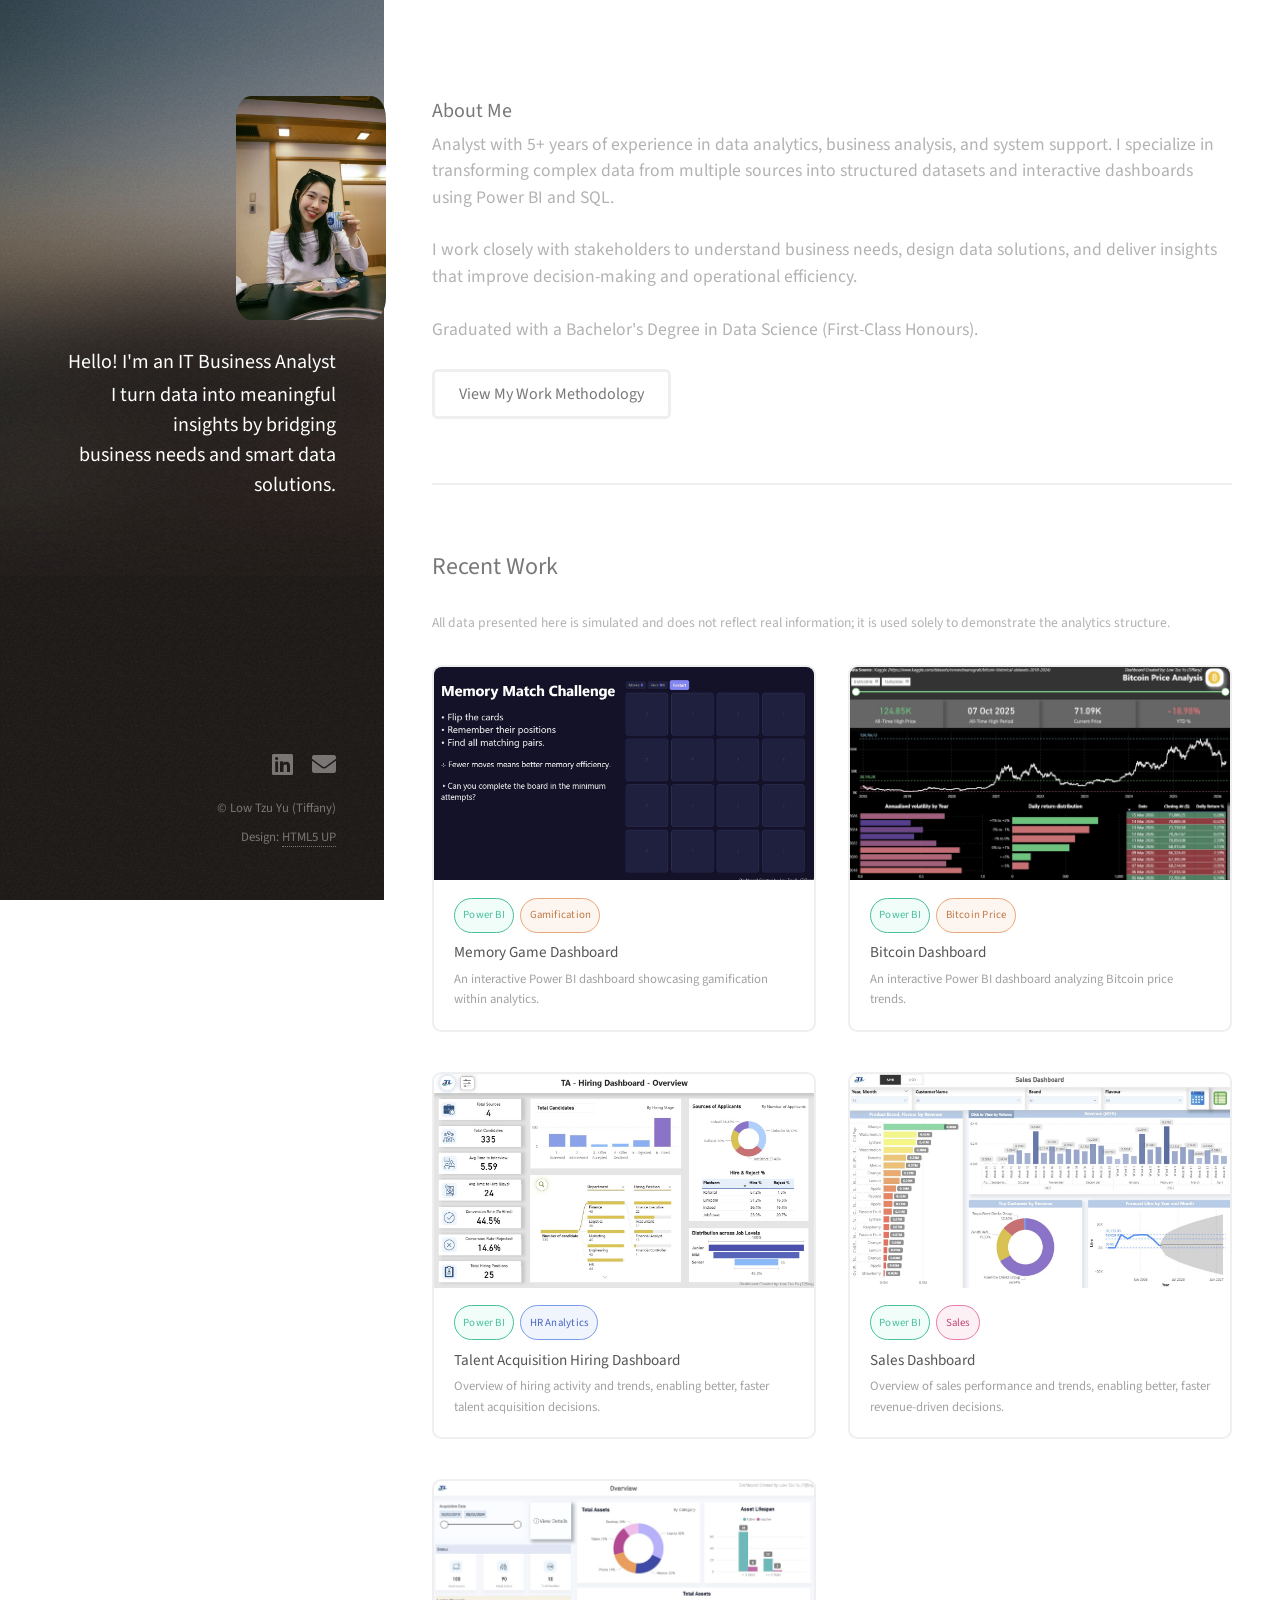
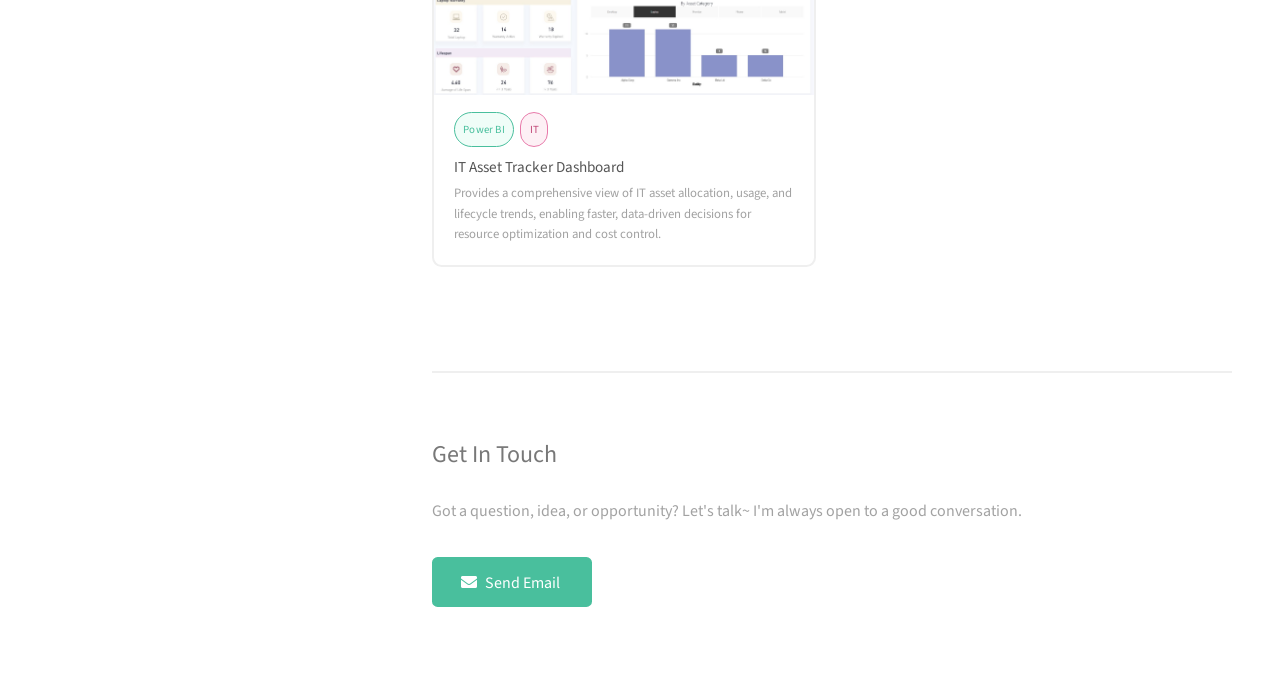
<file: index.html>
<!DOCTYPE HTML>
<!--
	Strata by HTML5 UP
	html5up.net | @ajlkn
	Free for personal and commercial use under the CCA 3.0 license (html5up.net/license)
-->
<html>
	<head>
		<title>Low Tzu Yu (Tiffany)</title>
		<meta charset="utf-8" />
		<meta name="viewport" content="width=device-width, initial-scale=1, user-scalable=no" />
		<link rel="stylesheet" href="assets/css/main.css" />
	</head>
	<body class="is-preload">

		<!-- Header -->
		<header id="header">
			<div class="inner">
				<a href="#" class="image avatar"><img src="images/avatar.jpg" alt="" /></a>
				<h1><strong>Hello! I'm an IT Business Analyst</strong><br /></h1>
				<h3>I turn data into meaningful insights by bridging<br />
				business needs and smart data solutions.</h3>
			</div>
		</header>

		<!-- Main -->
			<div id="main">

				<!-- One -->
					<section id="one">
						<header class="major">
							<h3>About Me</h3>
							<p>
							Analyst with 5+ years of experience in data analytics, business analysis, and system support. 
							I specialize in transforming complex data from multiple sources into structured datasets and 
							interactive dashboards using Power BI and SQL.
							</br>
							</br>
							I work closely with stakeholders to understand business needs, design data solutions, and 
							deliver insights that improve decision-making and operational efficiency.
							</br>
							</br>
							Graduated with a Bachelor's Degree in Data Science (First-Class Honours).
							</p>
							<ul class="actions">
								<li><a href="methodology.html" class="button">View My Work Methodology</a></li>
							</ul>
					</section>

				<!-- Two -->
<section id="two">
  <h2>Recent Work</h2>
  <p style="font-size:0.85em; color:#b2b2b2; margin-bottom:2em;">
    All data presented here is simulated and does not reflect real information; it is used solely to demonstrate the analytics structure.
  </p>
 
  <div class="row">
 
    <!-- Card 1: Memory Game -->
    <article class="col-6 col-12-xsmall work-item">
      <a
        href="https://app.powerbi.com/view?r=eyJrIjoiOTA4NTk0OWEtOWMzMS00MjEwLThlODgtOWM0ZDNmYjAzNzE1IiwidCI6IjZmMGJiNzJmLTUzNzctNGRkZi05MzZhLWI2YzcyYmYyMWFlMiIsImMiOjF9"
        target="_blank"
        rel="noopener noreferrer"
        class="work-card-link"
        aria-label="Open Memory Game Dashboard in Power BI"
      >
        <div class="work-card">
          <div class="work-card-thumb">
            <img src="images/thumbs/memory.jpg" alt="Memory Game Power BI Dashboard" />
            <div class="work-card-overlay">
              <span class="overlay-icon">↗</span>
              <span class="overlay-label">Open in Power BI</span>
            </div>
          </div>
          <div class="work-card-body">
            <div class="work-card-meta">
              <span class="work-badge">Power BI</span>
              <span class="work-badge work-badge--gamify">Gamification</span>
            </div>
            <h3>Memory Game Dashboard</h3>
            <p>An interactive Power BI dashboard showcasing gamification within analytics.</p>
          </div>
        </div>
      </a>
    </article>

	<!-- Card 2: Bitcoin -->
    <article class="col-6 col-12-xsmall work-item">
      <a
        href="https://app.powerbi.com/view?r=eyJrIjoiMDJjMWFhZDEtYjk4Ni00OTc2LTg2MmYtZDFiMDIxNmRjNGZhIiwidCI6IjZmMGJiNzJmLTUzNzctNGRkZi05MzZhLWI2YzcyYmYyMWFlMiIsImMiOjF9"
        target="_blank"
        rel="noopener noreferrer"
        class="work-card-link"
        aria-label="Open Bitcoin Analysis Dashboard in Power BI"
      >
        <div class="work-card">
          <div class="work-card-thumb">
            <img src="images/thumbs/Bitcoin_BI.jpg" alt="Bitcoin Power BI Dashboard" />
            <div class="work-card-overlay">
              <span class="overlay-icon">↗</span>
              <span class="overlay-label">Open in Power BI</span>
            </div>
          </div>
          <div class="work-card-body">
            <div class="work-card-meta">
              <span class="work-badge">Power BI</span>
              <span class="work-badge work-badge--gamify">Bitcoin Price</span>
            </div>
            <h3>Bitcoin Dashboard</h3>
            <p>An interactive Power BI dashboard analyzing Bitcoin price trends.</p>
          </div>
        </div>
      </a>
    </article>
 
    <!-- Card 3: Talent Acquisition -->
    <article class="col-6 col-12-xsmall work-item">
      <a
        href="https://app.powerbi.com/view?r=eyJrIjoiMTk0M2E2MGYtYTJlZi00MjFlLWJjOTktMjAyOTRmZTZkNmZhIiwidCI6IjZmMGJiNzJmLTUzNzctNGRkZi05MzZhLWI2YzcyYmYyMWFlMiIsImMiOjF9"
        target="_blank"
        rel="noopener noreferrer"
        class="work-card-link"
        aria-label="Open Talent Acquisition Hiring Dashboard in Power BI"
      >
        <div class="work-card">
          <div class="work-card-thumb">
            <img src="images/thumbs/TA_Hiring.jpg" alt="Talent Acquisition Hiring Dashboard" />
            <div class="work-card-overlay">
              <span class="overlay-icon">↗</span>
              <span class="overlay-label">Open in Power BI</span>
            </div>
          </div>
          <div class="work-card-body">
            <div class="work-card-meta">
              <span class="work-badge">Power BI</span>
              <span class="work-badge work-badge--hr">HR Analytics</span>
            </div>
            <h3>Talent Acquisition Hiring Dashboard</h3>
            <p>Overview of hiring activity and trends, enabling better, faster talent acquisition decisions.</p>
          </div>
        </div>
      </a>
    </article>
 
    <!-- Card 4: Sales -->
    <article class="col-6 col-12-xsmall work-item">
      <a
        href="https://app.powerbi.com/view?r=eyJrIjoiZWJlODQ3ZjctNTY2Ny00NzZiLWJlOWYtOTM0ZmNjYzc5NWQ5IiwidCI6IjZmMGJiNzJmLTUzNzctNGRkZi05MzZhLWI2YzcyYmYyMWFlMiIsImMiOjF9"
        target="_blank"
        rel="noopener noreferrer"
        class="work-card-link"
        aria-label="Open Sales Dashboard in Power BI"
      >
        <div class="work-card">
          <div class="work-card-thumb">
            <img src="images/thumbs/Sales_BI.jpg" alt="Sales Dashboard" />
            <div class="work-card-overlay">
              <span class="overlay-icon">↗</span>
              <span class="overlay-label">Open in Power BI</span>
            </div>
          </div>
          <div class="work-card-body">
            <div class="work-card-meta">
              <span class="work-badge">Power BI</span>
              <span class="work-badge work-badge--sales">Sales</span>
            </div>
            <h3>Sales Dashboard</h3>
            <p>Overview of sales performance and trends, enabling better, faster revenue-driven decisions.</p>
          </div>
        </div>
      </a>
    </article>

	<!-- Card 5: IT -->
    <article class="col-6 col-12-xsmall work-item">
      <a
        href="https://app.powerbi.com/view?r=eyJrIjoiZWQxZmZhOWYtZmEwYy00MTcyLWExNTQtZDIyNGI0MmUxZDk5IiwidCI6IjZmMGJiNzJmLTUzNzctNGRkZi05MzZhLWI2YzcyYmYyMWFlMiIsImMiOjF9"
        target="_blank"
        rel="noopener noreferrer"
        class="work-card-link"
        aria-label="Open IT Dashboard in Power BI"
      >
        <div class="work-card">
          <div class="work-card-thumb">
            <img src="images/thumbs/IT_BI.jpg" alt="IT Dashboard" />
            <div class="work-card-overlay">
              <span class="overlay-icon">↗</span>
              <span class="overlay-label">Open in Power BI</span>
            </div>
          </div>
          <div class="work-card-body">
            <div class="work-card-meta">
              <span class="work-badge">Power BI</span>
              <span class="work-badge work-badge--sales">IT</span>
            </div>
            <h3>IT Asset Tracker Dashboard</h3>
            <p>Provides a comprehensive view of IT asset allocation, usage, and lifecycle trends, enabling faster, data-driven decisions for resource optimization and cost control.</p>
          </div>
        </div>
      </a>
    </article>
 
  </div>
</section>


				<!-- Three -->
					<section id="three">
						<h2>Get In Touch</h2>
						<p>Got a question, idea, or opportunity? Let's talk~ I'm always open to a good conversation.</p>
						<ul class="actions">
						<li><a href="mailto:tiffanylowty06@gmail.com" class="button primary icon solid fa-envelope">Send Email</a></li>
						</ul>
					</section>

				<!-- Four -->
				<!--
					<section id="four">
						<h2>Elements</h2>

						<section>
							<h4>Text</h4>
							<p>This is <b>bold</b> and this is <strong>strong</strong>. This is <i>italic</i> and this is <em>emphasized</em>.
							This is <sup>superscript</sup> text and this is <sub>subscript</sub> text.
							This is <u>underlined</u> and this is code: <code>for (;;) { ... }</code>. Finally, <a href="#">this is a link</a>.</p>
							<hr />
							<header>
								<h4>Heading with a Subtitle</h4>
								<p>Lorem ipsum dolor sit amet nullam id egestas urna aliquam</p>
							</header>
							<p>Nunc lacinia ante nunc ac lobortis. Interdum adipiscing gravida odio porttitor sem non mi integer non faucibus ornare mi ut ante amet placerat aliquet. Volutpat eu sed ante lacinia sapien lorem accumsan varius montes viverra nibh in adipiscing blandit tempus accumsan.</p>
							<header>
								<h5>Heading with a Subtitle</h5>
								<p>Lorem ipsum dolor sit amet nullam id egestas urna aliquam</p>
							</header>
							<p>Nunc lacinia ante nunc ac lobortis. Interdum adipiscing gravida odio porttitor sem non mi integer non faucibus ornare mi ut ante amet placerat aliquet. Volutpat eu sed ante lacinia sapien lorem accumsan varius montes viverra nibh in adipiscing blandit tempus accumsan.</p>
							<hr />
							<h2>Heading Level 2</h2>
							<h3>Heading Level 3</h3>
							<h4>Heading Level 4</h4>
							<h5>Heading Level 5</h5>
							<h6>Heading Level 6</h6>
							<hr />
							<h5>Blockquote</h5>
							<blockquote>Fringilla nisl. Donec accumsan interdum nisi, quis tincidunt felis sagittis eget tempus euismod. Vestibulum ante ipsum primis in faucibus vestibulum. Blandit adipiscing eu felis iaculis volutpat ac adipiscing accumsan faucibus. Vestibulum ante ipsum primis in faucibus lorem ipsum dolor sit amet nullam adipiscing eu felis.</blockquote>
							<h5>Preformatted</h5>
							<pre><code>i = 0;

while (!deck.isInOrder()) {
print 'Iteration ' + i;
deck.shuffle();
i++;
}

print 'It took ' + i + ' iterations to sort the deck.';</code></pre>
						</section>

						<section>
							<h4>Lists</h4>
							<div class="row">
								<div class="col-6 col-12-xsmall">
									<h5>Unordered</h5>
									<ul>
										<li>Dolor pulvinar etiam magna etiam.</li>
										<li>Sagittis adipiscing lorem eleifend.</li>
										<li>Felis enim feugiat dolore viverra.</li>
									</ul>
									<h5>Alternate</h5>
									<ul class="alt">
										<li>Dolor pulvinar etiam magna etiam.</li>
										<li>Sagittis adipiscing lorem eleifend.</li>
										<li>Felis enim feugiat dolore viverra.</li>
									</ul>
								</div>
								<div class="col-6 col-12-xsmall">
									<h5>Ordered</h5>
									<ol>
										<li>Dolor pulvinar etiam magna etiam.</li>
										<li>Etiam vel felis at lorem sed viverra.</li>
										<li>Felis enim feugiat dolore viverra.</li>
										<li>Dolor pulvinar etiam magna etiam.</li>
										<li>Etiam vel felis at lorem sed viverra.</li>
										<li>Felis enim feugiat dolore viverra.</li>
									</ol>
									<h5>Icons</h5>
									<ul class="icons">
										<li><a href="#" class="icon brands fa-twitter"><span class="label">Twitter</span></a></li>
										<li><a href="#" class="icon brands fa-facebook-f"><span class="label">Facebook</span></a></li>
										<li><a href="#" class="icon brands fa-instagram"><span class="label">Instagram</span></a></li>
										<li><a href="#" class="icon brands fa-github"><span class="label">Github</span></a></li>
										<li><a href="#" class="icon brands fa-dribbble"><span class="label">Dribbble</span></a></li>
										<li><a href="#" class="icon brands fa-tumblr"><span class="label">Tumblr</span></a></li>
									</ul>
								</div>
							</div>
							<h5>Actions</h5>
							<ul class="actions">
								<li><a href="#" class="button primary">Default</a></li>
								<li><a href="#" class="button">Default</a></li>
							</ul>
							<ul class="actions small">
								<li><a href="#" class="button primary small">Small</a></li>
								<li><a href="#" class="button small">Small</a></li>
							</ul>
							<div class="row">
								<div class="col-6 col-12-small">
									<ul class="actions stacked">
										<li><a href="#" class="button primary">Default</a></li>
										<li><a href="#" class="button">Default</a></li>
									</ul>
								</div>
								<div class="col-6 col-12-small">
									<ul class="actions stacked">
										<li><a href="#" class="button primary small">Small</a></li>
										<li><a href="#" class="button small">Small</a></li>
									</ul>
								</div>
								<div class="col-6 col-12-small">
									<ul class="actions stacked">
										<li><a href="#" class="button primary fit">Default</a></li>
										<li><a href="#" class="button fit">Default</a></li>
									</ul>
								</div>
								<div class="col-6 col-12-small">
									<ul class="actions stacked">
										<li><a href="#" class="button primary small fit">Small</a></li>
										<li><a href="#" class="button small fit">Small</a></li>
									</ul>
								</div>
							</div>
						</section>

						<section>
							<h4>Table</h4>
							<h5>Default</h5>
							<div class="table-wrapper">
								<table>
									<thead>
										<tr>
											<th>Name</th>
											<th>Description</th>
											<th>Price</th>
										</tr>
									</thead>
									<tbody>
										<tr>
											<td>Item One</td>
											<td>Ante turpis integer aliquet porttitor.</td>
											<td>29.99</td>
										</tr>
										<tr>
											<td>Item Two</td>
											<td>Vis ac commodo adipiscing arcu aliquet.</td>
											<td>19.99</td>
										</tr>
										<tr>
											<td>Item Three</td>
											<td> Morbi faucibus arcu accumsan lorem.</td>
											<td>29.99</td>
										</tr>
										<tr>
											<td>Item Four</td>
											<td>Vitae integer tempus condimentum.</td>
											<td>19.99</td>
										</tr>
										<tr>
											<td>Item Five</td>
											<td>Ante turpis integer aliquet porttitor.</td>
											<td>29.99</td>
										</tr>
									</tbody>
									<tfoot>
										<tr>
											<td colspan="2"></td>
											<td>100.00</td>
										</tr>
									</tfoot>
								</table>
							</div>

							<h5>Alternate</h5>
							<div class="table-wrapper">
								<table class="alt">
									<thead>
										<tr>
											<th>Name</th>
											<th>Description</th>
											<th>Price</th>
										</tr>
									</thead>
									<tbody>
										<tr>
											<td>Item One</td>
											<td>Ante turpis integer aliquet porttitor.</td>
											<td>29.99</td>
										</tr>
										<tr>
											<td>Item Two</td>
											<td>Vis ac commodo adipiscing arcu aliquet.</td>
											<td>19.99</td>
										</tr>
										<tr>
											<td>Item Three</td>
											<td> Morbi faucibus arcu accumsan lorem.</td>
											<td>29.99</td>
										</tr>
										<tr>
											<td>Item Four</td>
											<td>Vitae integer tempus condimentum.</td>
											<td>19.99</td>
										</tr>
										<tr>
											<td>Item Five</td>
											<td>Ante turpis integer aliquet porttitor.</td>
											<td>29.99</td>
										</tr>
									</tbody>
									<tfoot>
										<tr>
											<td colspan="2"></td>
											<td>100.00</td>
										</tr>
									</tfoot>
								</table>
							</div>
						</section>

						<section>
							<h4>Buttons</h4>
							<ul class="actions">
								<li><a href="#" class="button primary">Primary</a></li>
								<li><a href="#" class="button">Default</a></li>
							</ul>
							<ul class="actions">
								<li><a href="#" class="button large">Large</a></li>
								<li><a href="#" class="button">Default</a></li>
								<li><a href="#" class="button small">Small</a></li>
							</ul>
							<ul class="actions fit">
								<li><a href="#" class="button primary fit">Fit</a></li>
								<li><a href="#" class="button fit">Fit</a></li>
							</ul>
							<ul class="actions fit small">
								<li><a href="#" class="button primary fit small">Fit + Small</a></li>
								<li><a href="#" class="button fit small">Fit + Small</a></li>
							</ul>
							<ul class="actions">
								<li><a href="#" class="button primary icon solid fa-download">Icon</a></li>
								<li><a href="#" class="button icon solid fa-download">Icon</a></li>
							</ul>
							<ul class="actions">
								<li><span class="button primary disabled">Primary</span></li>
								<li><span class="button disabled">Default</span></li>
							</ul>
						</section>

						<section>
							<h4>Form</h4>
							<form method="post" action="#">
								<div class="row gtr-uniform gtr-50">
									<div class="col-6 col-12-xsmall">
										<input type="text" name="demo-name" id="demo-name" value="" placeholder="Name" />
									</div>
									<div class="col-6 col-12-xsmall">
										<input type="email" name="demo-email" id="demo-email" value="" placeholder="Email" />
									</div>
									<div class="col-12">
										<select name="demo-category" id="demo-category">
											<option value="">- Category -</option>
											<option value="1">Manufacturing</option>
											<option value="1">Shipping</option>
											<option value="1">Administration</option>
											<option value="1">Human Resources</option>
										</select>
									</div>
									<div class="col-4 col-12-small">
										<input type="radio" id="demo-priority-low" name="demo-priority" checked>
										<label for="demo-priority-low">Low Priority</label>
									</div>
									<div class="col-4 col-12-small">
										<input type="radio" id="demo-priority-normal" name="demo-priority">
										<label for="demo-priority-normal">Normal Priority</label>
									</div>
									<div class="col-4 col-12-small">
										<input type="radio" id="demo-priority-high" name="demo-priority">
										<label for="demo-priority-high">High Priority</label>
									</div>
									<div class="col-6 col-12-small">
										<input type="checkbox" id="demo-copy" name="demo-copy">
										<label for="demo-copy">Email me a copy of this message</label>
									</div>
									<div class="col-6 col-12-small">
										<input type="checkbox" id="demo-human" name="demo-human" checked>
										<label for="demo-human">I am a human and not a robot</label>
									</div>
									<div class="col-12">
										<textarea name="demo-message" id="demo-message" placeholder="Enter your message" rows="6"></textarea>
									</div>
									<div class="col-12">
										<ul class="actions">
											<li><input type="submit" value="Send Message" class="primary" /></li>
											<li><input type="reset" value="Reset" /></li>
										</ul>
									</div>
								</div>
							</form>
						</section>

						<section>
							<h4>Image</h4>
							<h5>Fit</h5>
							<div class="box alt">
								<div class="row gtr-50 gtr-uniform">
									<div class="col-12"><span class="image fit"><img src="images/fulls/05.jpg" alt="" /></span></div>
									<div class="col-4"><span class="image fit"><img src="images/thumbs/01.jpg" alt="" /></span></div>
									<div class="col-4"><span class="image fit"><img src="images/thumbs/02.jpg" alt="" /></span></div>
									<div class="col-4"><span class="image fit"><img src="images/thumbs/03.jpg" alt="" /></span></div>
									<div class="col-4"><span class="image fit"><img src="images/thumbs/04.jpg" alt="" /></span></div>
									<div class="col-4"><span class="image fit"><img src="images/thumbs/05.jpg" alt="" /></span></div>
									<div class="col-4"><span class="image fit"><img src="images/thumbs/06.jpg" alt="" /></span></div>
									<div class="col-4"><span class="image fit"><img src="images/thumbs/03.jpg" alt="" /></span></div>
									<div class="col-4"><span class="image fit"><img src="images/thumbs/02.jpg" alt="" /></span></div>
									<div class="col-4"><span class="image fit"><img src="images/thumbs/01.jpg" alt="" /></span></div>
								</div>
							</div>
							<h5>Left &amp; Right</h5>
							<p><span class="image left"><img src="images/avatar.jpg" alt="" /></span>Fringilla nisl. Donec accumsan interdum nisi, quis tincidunt felis sagittis eget. tempus euismod. Vestibulum ante ipsum primis in faucibus vestibulum. Blandit adipiscing eu felis iaculis volutpat ac adipiscing accumsan eu faucibus. Integer ac pellentesque praesent tincidunt felis sagittis eget. tempus euismod. Vestibulum ante ipsum primis in faucibus vestibulum. Blandit adipiscing eu felis iaculis volutpat ac adipiscing accumsan eu faucibus. Integer ac pellentesque praesent. Donec accumsan interdum nisi, quis tincidunt felis sagittis eget. tempus euismod. Vestibulum ante ipsum primis in faucibus vestibulum. Blandit adipiscing eu felis iaculis volutpat ac adipiscing accumsan eu faucibus. Integer ac pellentesque praesent tincidunt felis sagittis eget. tempus euismod. Vestibulum ante ipsum primis in faucibus vestibulum. Blandit adipiscing eu felis iaculis volutpat ac adipiscing accumsan eu faucibus. Integer ac pellentesque praesent.</p>
							<p><span class="image right"><img src="images/avatar.jpg" alt="" /></span>Fringilla nisl. Donec accumsan interdum nisi, quis tincidunt felis sagittis eget. tempus euismod. Vestibulum ante ipsum primis in faucibus vestibulum. Blandit adipiscing eu felis iaculis volutpat ac adipiscing accumsan eu faucibus. Integer ac pellentesque praesent tincidunt felis sagittis eget. tempus euismod. Vestibulum ante ipsum primis in faucibus vestibulum. Blandit adipiscing eu felis iaculis volutpat ac adipiscing accumsan eu faucibus. Integer ac pellentesque praesent. Donec accumsan interdum nisi, quis tincidunt felis sagittis eget. tempus euismod. Vestibulum ante ipsum primis in faucibus vestibulum. Blandit adipiscing eu felis iaculis volutpat ac adipiscing accumsan eu faucibus. Integer ac pellentesque praesent tincidunt felis sagittis eget. tempus euismod. Vestibulum ante ipsum primis in faucibus vestibulum. Blandit adipiscing eu felis iaculis volutpat ac adipiscing accumsan eu faucibus. Integer ac pellentesque praesent.</p>
						</section>

					</section>
				-->

			</div>

		<!-- Footer -->
			<footer id="footer">
				<div class="inner">
					<ul class="icons">
						<li><a href="https://www.linkedin.com/in/tzu-yu-l-0a7703163/" class="icon brands fa-linkedin"><span class="label">LinkedIn</span></a></li>
						<li><a href="mailto:tiffanylowty06@gmail.com" class="icon solid fa-envelope"><span class="label">Email</span></a></li>
					</ul>
					<ul class="copyright">
						<li>&copy; Low Tzu Yu (Tiffany)</li><li>Design: <a href="http://html5up.net">HTML5 UP</a></li>
					</ul>
				</div>
			</footer>

		<!-- Scripts -->
			<script src="assets/js/jquery.min.js"></script>
			<script src="assets/js/jquery.poptrox.min.js"></script>
			<script src="assets/js/browser.min.js"></script>
			<script src="assets/js/breakpoints.min.js"></script>
			<script src="assets/js/util.js"></script>
			<script src="assets/js/main.js"></script>

	</body>
</html>
</file>
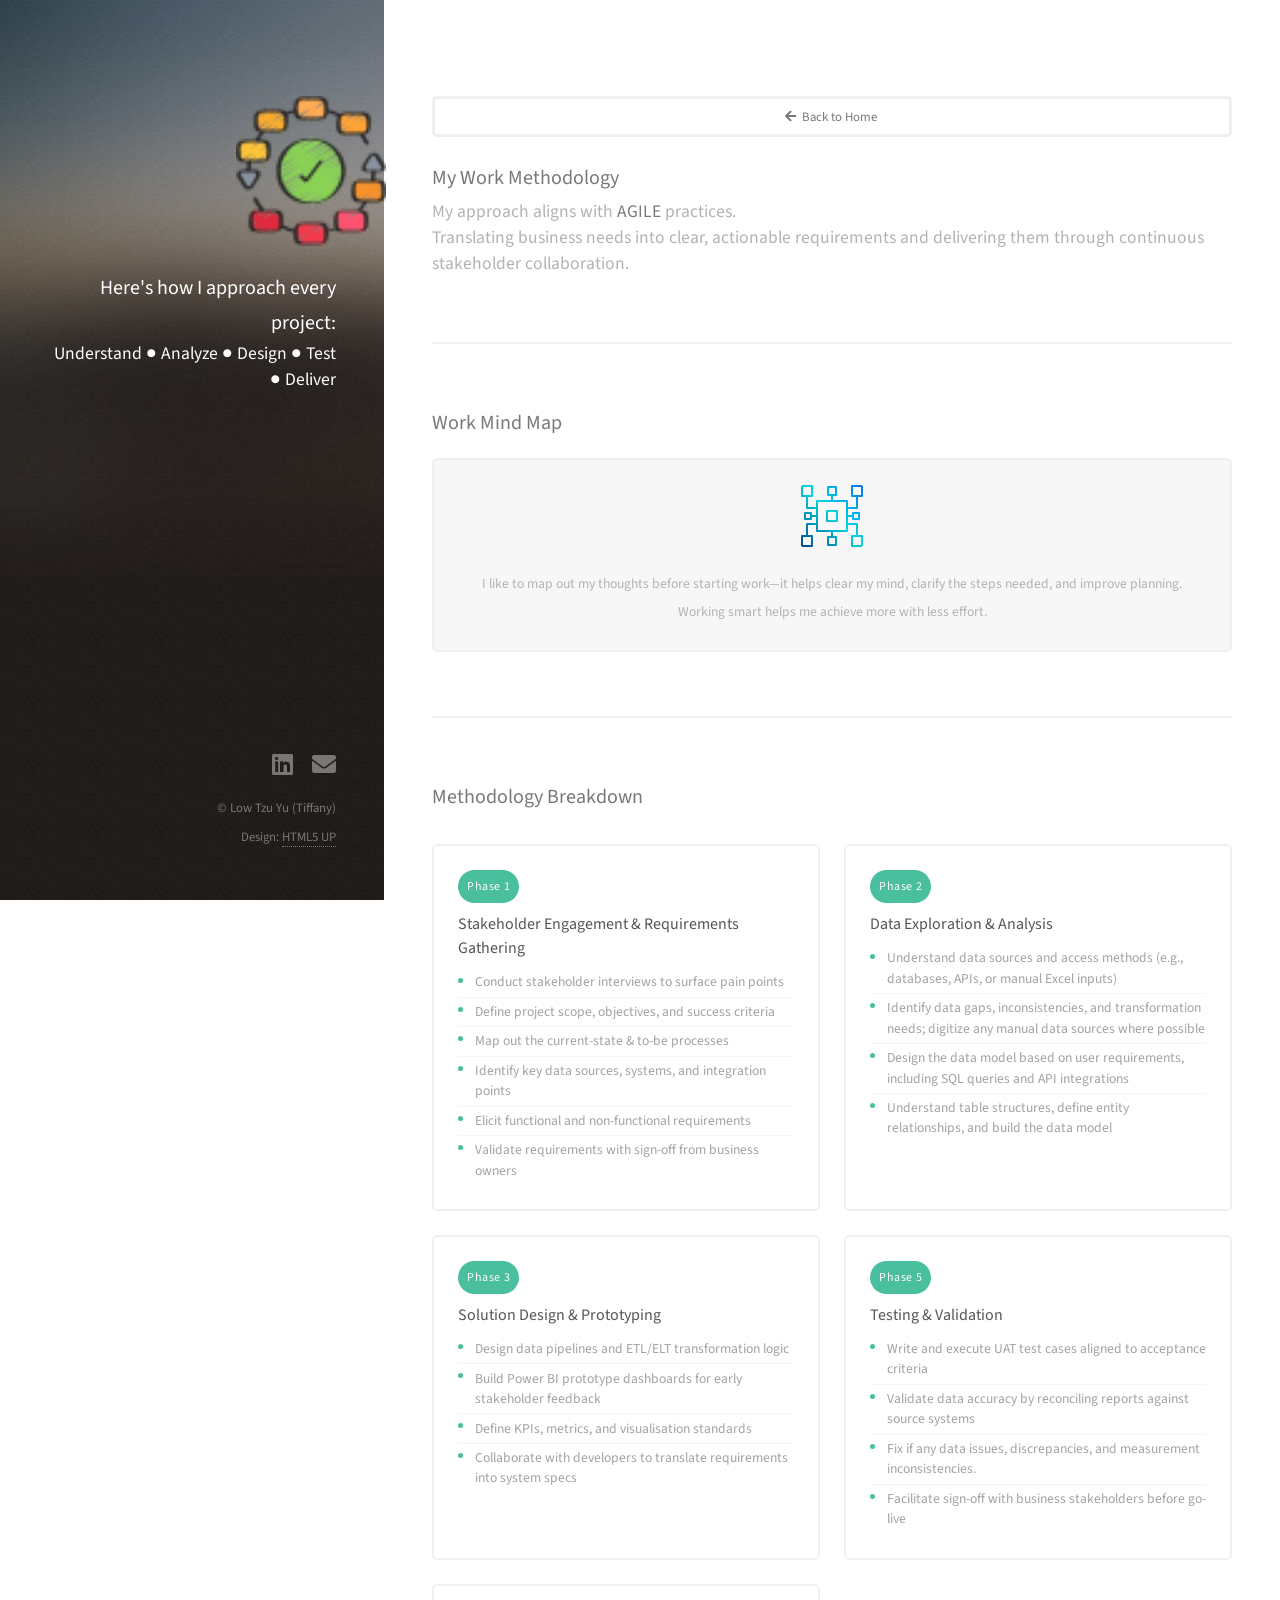
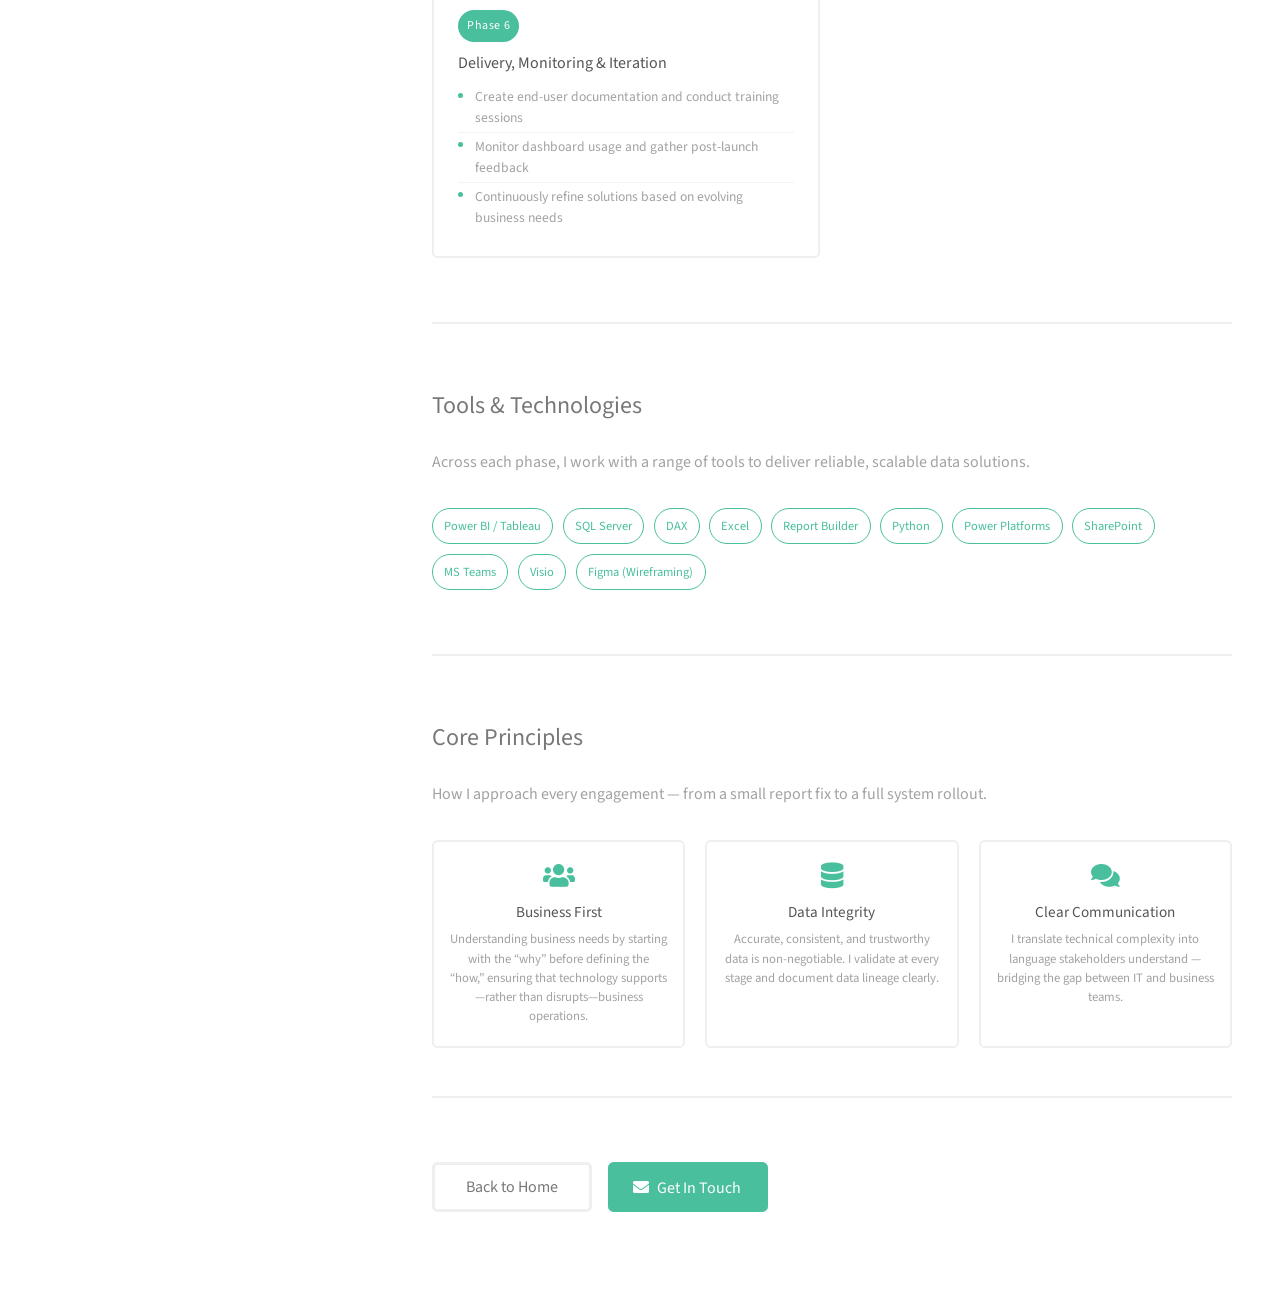
<file: methodology.html>
<!DOCTYPE HTML>
<!--
	Strata by HTML5 UP — extended page for IT BA Work Methodology
-->
<html>
	<head>
		<title>Work Methodology | Low Tzu Yu (Tiffany)</title>
		<meta charset="utf-8" />
		<meta name="viewport" content="width=device-width, initial-scale=1, user-scalable=no" />
		<link rel="stylesheet" href="assets/css/main.css" />
		<style>
			/* Mind map image section */
			.mindmap-wrapper {
				background: #f7f7f7;
				border: solid 2px #efefef;
				border-radius: 0.35em;
				padding: 1.5em;
				margin: 0 0 3em 0;
				text-align: center;
			}
			.mindmap-wrapper img {
				max-width: 100%;
				border-radius: 0.35em;
				display: inline-block;
			}
			.mindmap-wrapper .caption {
				font-size: 0.85em;
				color: #b2b2b2;
				margin-top: 1em;
				margin-bottom: 0;
			}

			/* Phase cards */
			.phase-grid {
				display: grid;
				grid-template-columns: 1fr 1fr;
				gap: 1.5em;
				margin: 2em 0 3em 0;
			}
			@media screen and (max-width: 736px) {
				.phase-grid {
					grid-template-columns: 1fr;
				}
			}
			.phase-card {
				border: solid 2px #efefef;
				border-radius: 0.35em;
				padding: 1.5em;
				position: relative;
			}
			.phase-card .phase-number {
				display: inline-block;
				background: #49bf9d;
				color: #fff;
				font-size: 0.75em;
				font-weight: 400;
				padding: 0.2em 0.75em;
				border-radius: 2em;
				margin-bottom: 0.75em;
				letter-spacing: 0.05em;
			}
			.phase-card h3 {
				font-size: 1em;
				color: #555;
				margin: 0 0 0.75em 0;
			}
			.phase-card ul {
				list-style: none;
				padding: 0;
				margin: 0;
			}
			.phase-card ul li {
				padding: 0.3em 0 0.3em 1.25em;
				font-size: 0.85em;
				line-height: 1.5em;
				color: #a2a2a2;
				border-top: solid 1px #f4f4f4;
				position: relative;
			}
			.phase-card ul li:first-child {
				border-top: 0;
				padding-top: 0;
			}
			.phase-card ul li::before {
				content: '';
				display: block;
				width: 5px;
				height: 5px;
				background: #49bf9d;
				border-radius: 50%;
				position: absolute;
				left: 0;
				top: 0.65em;
			}
			.phase-card ul li:first-child::before {
				top: 0.4em;
			}

			/* Tools row */
			.tools-row {
				display: flex;
				flex-wrap: wrap;
				gap: 0.6em;
				margin: 1.5em 0 2em 0;
			}
			.tool-tag {
				display: inline-block;
				border: solid 1.5px #49bf9d;
				color: #49bf9d;
				font-size: 0.78em;
				padding: 0.25em 0.9em;
				border-radius: 2em;
				text-decoration: none;
				transition: background 0.2s, color 0.2s;
			}
			.tool-tag:hover {
				background: #49bf9d;
				color: #fff;
				border-color: #49bf9d;
			}

			/* Principles */
			.principles-row {
				display: grid;
				grid-template-columns: repeat(3, 1fr);
				gap: 1.25em;
				margin: 2em 0 1em 0;
			}
			@media screen and (max-width: 736px) {
				.principles-row {
					grid-template-columns: 1fr;
				}
			}
			.principle-item {
				text-align: center;
				padding: 1.25em 1em;
				border: solid 2px #efefef;
				border-radius: 0.35em;
			}
			.principle-item .icon-wrap {
				font-size: 1.6em;
				color: #49bf9d;
				margin-bottom: 0.4em;
			}
			.principle-item h4 {
				font-size: 0.95em;
				color: #555;
				margin: 0 0 0.4em 0;
			}
			.principle-item p {
				font-size: 0.8em;
				line-height: 1.5em;
				margin: 0;
				color: #a2a2a2;
			}

			/* Back link */
			.back-link {
				margin-bottom: 2em;
				display: block;
			}
		</style>
	</head>
	<body class="is-preload">

		<!-- Header -->
		<header id="header">
			<div class="inner">
				<a href="index.html" class="image avatar"><img src="images/agile.png" alt="" /></a>
				<h1><strong>Here's how I approach every project:</strong><br /></h1>
				<h4>Understand ● Analyze ● Design ● Test ● Deliver</h4>
			</div>
		</header>

		<!-- Main -->
		<div id="main">

			<section id="methodology-intro">
				<a href="index.html" class="back-link button small icon solid fa-arrow-left">Back to Home</a>
				<header class="major">
					<h3>My Work Methodology</h3>
					<p>My approach aligns with <b>AGILE</b> practices.</br>
						Translating business needs into clear, actionable requirements and delivering them through continuous stakeholder collaboration.</p>
				</header>
			</section>

			<!-- Mind Map Image -->
			<section id="mindmap">
				<h3>Work Mind Map</h3>
				<div class="mindmap-wrapper">
					<!-- Replace the src below with your actual mind map image path -->
					<img src="images/mindmap.png" alt="Analyst Work Methodology Mind Map" />
					<p class="caption">I like to map out my thoughts before starting work—it helps clear my mind, clarify the steps needed, and improve planning. Working smart helps me achieve more with less effort.</p>
				</div>
			</section>

			<!-- Methodology Phases -->
			<section id="phases">
				<h3>Methodology Breakdown</h3>
				<div class="phase-grid">

					<div class="phase-card">
						<span class="phase-number">Phase 1</span>
						<h3>Stakeholder Engagement &amp; Requirements Gathering</h3>
						<ul>
							<li>Conduct stakeholder interviews to surface pain points</li>
							<li>Define project scope, objectives, and success criteria</li>
							<li>Map out the current-state & to-be processes</li>
							<li>Identify key data sources, systems, and integration points</li>
							<li>Elicit functional and non-functional requirements</li>
							<li>Validate requirements with sign-off from business owners</li>
						</ul>
					</div>

					<div class="phase-card">
						<span class="phase-number">Phase 2</span>
						<h3>Data Exploration &amp; Analysis</h3>
						<ul>
							<li>Understand data sources and access methods (e.g., databases, APIs, or manual Excel inputs)</li>
							<li>Identify data gaps, inconsistencies, and transformation needs; digitize any manual data sources where possible</li>
							<li>Design the data model based on user requirements, including SQL queries and API integrations</li>
							<li>Understand table structures, define entity relationships, and build the data model</li>
						</ul>
					</div>

					<div class="phase-card">
						<span class="phase-number">Phase 3</span>
						<h3>Solution Design &amp; Prototyping</h3>
						<ul>
							<li>Design data pipelines and ETL/ELT transformation logic</li>
							<li>Build Power BI prototype dashboards for early stakeholder feedback</li>
							<li>Define KPIs, metrics, and visualisation standards</li>
							<li>Collaborate with developers to translate requirements into system specs</li>
						</ul>
					</div>

					<div class="phase-card">
						<span class="phase-number">Phase 5</span>
						<h3>Testing &amp; Validation</h3>
						<ul>
							<li>Write and execute UAT test cases aligned to acceptance criteria</li>
							<li>Validate data accuracy by reconciling reports against source systems</li>
							<li>Fix if any data issues, discrepancies, and measurement inconsistencies.</li>
							<li>Facilitate sign-off with business stakeholders before go-live</li>
						</ul>
					</div>

					<div class="phase-card">
						<span class="phase-number">Phase 6</span>
						<h3>Delivery, Monitoring &amp; Iteration</h3>
						<ul>
							<li>Create end-user documentation and conduct training sessions</li>
							<li>Monitor dashboard usage and gather post-launch feedback</li>
							<li>Continuously refine solutions based on evolving business needs</li>
						</ul>
					</div>

				</div>
			</section>

			<!-- Tools & Technologies -->
			<section id="tools">
				<h2>Tools &amp; Technologies</h2>
				<p>Across each phase, I work with a range of tools to deliver reliable, scalable data solutions.</p>
				<div class="tools-row">
					<span class="tool-tag">Power BI / Tableau</span>
					<span class="tool-tag">SQL Server</span>
					<span class="tool-tag">DAX</span>
					<span class="tool-tag">Excel</span>
					<span class="tool-tag">Report Builder</span>
					<span class="tool-tag">Python</span>
					<span class="tool-tag">Power Platforms</span>
					<span class="tool-tag">SharePoint</span>
					<span class="tool-tag">MS Teams</span>
					<span class="tool-tag">Visio</span>
					<span class="tool-tag">Figma (Wireframing)</span>
				</div>
			</section>

			<!-- Core Principles -->
			<section id="principles">
				<h2>Core Principles</h2>
				<p>How I approach every engagement — from a small report fix to a full system rollout.</p>
				<div class="principles-row">
					<div class="principle-item">
						<div class="icon-wrap"><span class="icon solid fa-users"></span></div>
						<h4>Business First</h4>
						<p>Understanding business needs by starting with the “why” before defining the “how,” ensuring that technology supports—rather than disrupts—business operations.</p>
					</div>
					<div class="principle-item">
						<div class="icon-wrap"><span class="icon solid fa-database"></span></div>
						<h4>Data Integrity</h4>
						<p>Accurate, consistent, and trustworthy data is non-negotiable. I validate at every stage and document data lineage clearly.</p>
					</div>
					<div class="principle-item">
						<div class="icon-wrap"><span class="icon solid fa-comments"></span></div>
						<h4>Clear Communication</h4>
						<p>I translate technical complexity into language stakeholders understand — bridging the gap between IT and business teams.</p>
					</div>
				</div>
			</section>

			<!-- CTA -->
			<section id="cta" style="margin-top: 3em;">
				<ul class="actions">
					<li><a href="index.html" class="button">Back to Home</a></li>
					<li><a href="mailto:tiffanylowty06@gmail.com" class="button primary icon solid fa-envelope">Get In Touch</a></li>
				</ul>
			</section>

		</div>

		<!-- Footer -->
		<footer id="footer">
			<div class="inner">
				<ul class="icons">
					<li><a href="https://www.linkedin.com/in/tzu-yu-l-0a7703163/" class="icon brands fa-linkedin"><span class="label">LinkedIn</span></a></li>
					<li><a href="mailto:tiffanylowty06@gmail.com" class="icon solid fa-envelope"><span class="label">Email</span></a></li>
				</ul>
				<ul class="copyright">
					<li>&copy; Low Tzu Yu (Tiffany)</li><li>Design: <a href="http://html5up.net">HTML5 UP</a></li>
				</ul>
			</div>
		</footer>

		<!-- Scripts -->
		<script src="assets/js/jquery.min.js"></script>
		<script src="assets/js/jquery.poptrox.min.js"></script>
		<script src="assets/js/browser.min.js"></script>
		<script src="assets/js/breakpoints.min.js"></script>
		<script src="assets/js/util.js"></script>
		<script src="assets/js/main.js"></script>

	</body>
</html>
</file>
<file: assets/css/main.css>
@import url("fontawesome-all.min.css");
@import url("https://fonts.googleapis.com/css?family=Source+Sans+Pro:400,400italic");

/*
	Strata by HTML5 UP
	html5up.net | @ajlkn
	Free for personal and commercial use under the CCA 3.0 license (html5up.net/license)
*/

html, body, div, span, applet, object,
iframe, h1, h2, h3, h4, h5, h6, p, blockquote,
pre, a, abbr, acronym, address, big, cite,
code, del, dfn, em, img, ins, kbd, q, s, samp,
small, strike, strong, sub, sup, tt, var, b,
u, i, center, dl, dt, dd, ol, ul, li, fieldset,
form, label, legend, table, caption, tbody,
tfoot, thead, tr, th, td, article, aside,
canvas, details, embed, figure, figcaption,
footer, header, hgroup, menu, nav, output, ruby,
section, summary, time, mark, audio, video {
	margin: 0;
	padding: 0;
	border: 0;
	font-size: 100%;
	font: inherit;
	vertical-align: baseline;}

article, aside, details, figcaption, figure,
footer, header, hgroup, menu, nav, section {
	display: block;}

body {
	line-height: 1;
}

ol, ul {
	list-style: none;
}

blockquote, q {
	quotes: none;
}

	blockquote:before, blockquote:after, q:before, q:after {
		content: '';
		content: none;
	}

table {
	border-collapse: collapse;
	border-spacing: 0;
}

body {
	-webkit-text-size-adjust: none;
}

mark {
	background-color: transparent;
	color: inherit;
}

input::-moz-focus-inner {
	border: 0;
	padding: 0;
}

input, select, textarea {
	-moz-appearance: none;
	-webkit-appearance: none;
	-ms-appearance: none;
	appearance: none;
}

/* Basic */

	html {
		box-sizing: border-box;
	}

	*, *:before, *:after {
		box-sizing: inherit;
	}

	body {
		background: #fff;
	}

		body.is-preload *, body.is-preload *:before, body.is-preload *:after {
			-moz-animation: none !important;
			-webkit-animation: none !important;
			-ms-animation: none !important;
			animation: none !important;
			-moz-transition: none !important;
			-webkit-transition: none !important;
			-ms-transition: none !important;
			transition: none !important;
		}

	body, input, select, textarea {
		color: #a2a2a2;
		font-family: "Source Sans Pro", Helvetica, sans-serif;
		font-size: 16pt;
		font-weight: 400;
		line-height: 1.75em;
	}

	a {
		-moz-transition: color 0.2s ease-in-out, border-color 0.2s ease-in-out;
		-webkit-transition: color 0.2s ease-in-out, border-color 0.2s ease-in-out;
		-ms-transition: color 0.2s ease-in-out, border-color 0.2s ease-in-out;
		transition: color 0.2s ease-in-out, border-color 0.2s ease-in-out;
		border-bottom: dotted 1px;
		color: #49bf9d;
		text-decoration: none;
	}

		a:hover {
			border-bottom-color: transparent;
			color: #49bf9d !important;
			text-decoration: none;
		}

	strong, b {
		color: #787878;
		font-weight: 400;
	}

	em, i {
		font-style: italic;
	}

	p {
		margin: 0 0 2em 0;
	}

	h1, h2, h3, h4, h5, h6 {
		color: #787878;
		font-weight: 400;
		line-height: 1em;
		margin: 0 0 1em 0;
	}

		h1 a, h2 a, h3 a, h4 a, h5 a, h6 a {
			color: inherit;
			text-decoration: none;
		}

	h1 {
		font-size: 2em;
		line-height: 1.5em;
	}

	h2 {
		font-size: 1.5em;
		line-height: 1.5em;
	}

	h3 {
		font-size: 1.25em;
		line-height: 1.5em;
	}

	h4 {
		font-size: 1.1em;
		line-height: 1.5em;
	}

	h5 {
		font-size: 0.9em;
		line-height: 1.5em;
	}

	h6 {
		font-size: 0.7em;
		line-height: 1.5em;
	}

	sub {
		font-size: 0.8em;
		position: relative;
		top: 0.5em;
	}

	sup {
		font-size: 0.8em;
		position: relative;
		top: -0.5em;
	}

	hr {
		border: 0;
		border-bottom: solid 2px #efefef;
		margin: 2em 0;
	}

		hr.major {
			margin: 3em 0;
		}

	blockquote {
		border-left: solid 6px #efefef;
		font-style: italic;
		margin: 0 0 2em 0;
		padding: 0.5em 0 0.5em 1.5em;
	}

	code {
		background: #f7f7f7;
		border-radius: 0.35em;
		border: solid 2px #efefef;
		font-family: "Courier New", monospace;
		font-size: 0.9em;
		margin: 0 0.25em;
		padding: 0.25em 0.65em;
	}

	pre {
		-webkit-overflow-scrolling: touch;
		font-family: "Courier New", monospace;
		font-size: 0.9em;
		margin: 0 0 2em 0;
	}

		pre code {
			display: block;
			line-height: 1.75em;
			padding: 1em 1.5em;
			overflow-x: auto;
		}

	.align-left {
		text-align: left;
	}

	.align-center {
		text-align: center;
	}

	.align-right {
		text-align: right;
	}

/* Container */

	.container {
		margin: 0 auto;
		max-width: calc(100% - 4em);
		width: 100%;
	}

		.container.xsmall {
			width: 25%;
		}

		.container.small {
			width: 50%;
		}

		.container.medium {
			width: 75%;
		}

		.container.large {
			width: 125%;
		}

		.container.xlarge {
			width: 150%;
		}

		.container.max {
			width: 100%;
		}

		@media screen and (max-width: 980px) {

			.container {
				width: 100% !important;
				max-width: 100% !important;
			}

		}

		@media screen and (max-width: 480px) {

			.container {
				max-width: calc(100% - 3em);
			}

		}

/* Row */

	.row {
		display: flex;
		flex-wrap: wrap;
		box-sizing: border-box;
		align-items: stretch;
	}

		.row > * {
			box-sizing: border-box;
		}

		.row.gtr-uniform > * > :last-child {
			margin-bottom: 0;
		}

		.row.aln-left {
			justify-content: flex-start;
		}

		.row.aln-center {
			justify-content: center;
		}

		.row.aln-right {
			justify-content: flex-end;
		}

		.row.aln-top {
			align-items: flex-start;
		}

		.row.aln-middle {
			align-items: center;
		}

		.row.aln-bottom {
			align-items: flex-end;
		}

		.row > .imp {
			order: -1;
		}

		.row > .col-1 {
			width: 8.33333%;
		}

		.row > .off-1 {
			margin-left: 8.33333%;
		}

		.row > .col-2 {
			width: 16.66667%;
		}

		.row > .off-2 {
			margin-left: 16.66667%;
		}

		.row > .col-3 {
			width: 25%;
		}

		.row > .off-3 {
			margin-left: 25%;
		}

		.row > .col-4 {
			width: 33.33333%;
		}

		.row > .off-4 {
			margin-left: 33.33333%;
		}

		.row > .col-5 {
			width: 41.66667%;
		}

		.row > .off-5 {
			margin-left: 41.66667%;
		}

		.row > .col-6 {
			width: 50%;
		}

		.row > .off-6 {
			margin-left: 50%;
		}

		.row > .col-7 {
			width: 58.33333%;
		}

		.row > .off-7 {
			margin-left: 58.33333%;
		}

		.row > .col-8 {
			width: 66.66667%;
		}

		.row > .off-8 {
			margin-left: 66.66667%;
		}

		.row > .col-9 {
			width: 75%;
		}

		.row > .off-9 {
			margin-left: 75%;
		}

		.row > .col-10 {
			width: 83.33333%;
		}

		.row > .off-10 {
			margin-left: 83.33333%;
		}

		.row > .col-11 {
			width: 91.66667%;
		}

		.row > .off-11 {
			margin-left: 91.66667%;
		}

		.row > .col-12 {
			width: 100%;
		}

		.row > .off-12 {
			margin-left: 100%;
		}

		.row.gtr-0 {
			margin-top: 0;
			margin-left: 0em;
		}

			.row.gtr-0 > * {
				padding: 0 0 0 0em;
			}

			.row.gtr-0.gtr-uniform {
				margin-top: 0em;
			}

				.row.gtr-0.gtr-uniform > * {
					padding-top: 0em;
				}

		.row.gtr-25 {
			margin-top: 0;
			margin-left: -0.625em;
		}

			.row.gtr-25 > * {
				padding: 0 0 0 0.625em;
			}

			.row.gtr-25.gtr-uniform {
				margin-top: -0.625em;
			}

				.row.gtr-25.gtr-uniform > * {
					padding-top: 0.625em;
				}

		.row.gtr-50 {
			margin-top: 0;
			margin-left: -1.25em;
		}

			.row.gtr-50 > * {
				padding: 0 0 0 1.25em;
			}

			.row.gtr-50.gtr-uniform {
				margin-top: -1.25em;
			}

				.row.gtr-50.gtr-uniform > * {
					padding-top: 1.25em;
				}

		.row {
			margin-top: 0;
			margin-left: -2.5em;
		}

			.row > * {
				padding: 0 0 0 2.5em;
			}

			.row.gtr-uniform {
				margin-top: -2.5em;
			}

				.row.gtr-uniform > * {
					padding-top: 2.5em;
				}

		.row.gtr-150 {
			margin-top: 0;
			margin-left: -3.75em;
		}

			.row.gtr-150 > * {
				padding: 0 0 0 3.75em;
			}

			.row.gtr-150.gtr-uniform {
				margin-top: -3.75em;
			}

				.row.gtr-150.gtr-uniform > * {
					padding-top: 3.75em;
				}

		.row.gtr-200 {
			margin-top: 0;
			margin-left: -5em;
		}

			.row.gtr-200 > * {
				padding: 0 0 0 5em;
			}

			.row.gtr-200.gtr-uniform {
				margin-top: -5em;
			}

				.row.gtr-200.gtr-uniform > * {
					padding-top: 5em;
				}

		@media screen and (max-width: 1800px) {

			.row {
				display: flex;
				flex-wrap: wrap;
				box-sizing: border-box;
				align-items: stretch;
			}

				.row > * {
					box-sizing: border-box;
				}

				.row.gtr-uniform > * > :last-child {
					margin-bottom: 0;
				}

				.row.aln-left {
					justify-content: flex-start;
				}

				.row.aln-center {
					justify-content: center;
				}

				.row.aln-right {
					justify-content: flex-end;
				}

				.row.aln-top {
					align-items: flex-start;
				}

				.row.aln-middle {
					align-items: center;
				}

				.row.aln-bottom {
					align-items: flex-end;
				}

				.row > .imp-xlarge {
					order: -1;
				}

				.row > .col-1-xlarge {
					width: 8.33333%;
				}

				.row > .off-1-xlarge {
					margin-left: 8.33333%;
				}

				.row > .col-2-xlarge {
					width: 16.66667%;
				}

				.row > .off-2-xlarge {
					margin-left: 16.66667%;
				}

				.row > .col-3-xlarge {
					width: 25%;
				}

				.row > .off-3-xlarge {
					margin-left: 25%;
				}

				.row > .col-4-xlarge {
					width: 33.33333%;
				}

				.row > .off-4-xlarge {
					margin-left: 33.33333%;
				}

				.row > .col-5-xlarge {
					width: 41.66667%;
				}

				.row > .off-5-xlarge {
					margin-left: 41.66667%;
				}

				.row > .col-6-xlarge {
					width: 50%;
				}

				.row > .off-6-xlarge {
					margin-left: 50%;
				}

				.row > .col-7-xlarge {
					width: 58.33333%;
				}

				.row > .off-7-xlarge {
					margin-left: 58.33333%;
				}

				.row > .col-8-xlarge {
					width: 66.66667%;
				}

				.row > .off-8-xlarge {
					margin-left: 66.66667%;
				}

				.row > .col-9-xlarge {
					width: 75%;
				}

				.row > .off-9-xlarge {
					margin-left: 75%;
				}

				.row > .col-10-xlarge {
					width: 83.33333%;
				}

				.row > .off-10-xlarge {
					margin-left: 83.33333%;
				}

				.row > .col-11-xlarge {
					width: 91.66667%;
				}

				.row > .off-11-xlarge {
					margin-left: 91.66667%;
				}

				.row > .col-12-xlarge {
					width: 100%;
				}

				.row > .off-12-xlarge {
					margin-left: 100%;
				}

				.row.gtr-0 {
					margin-top: 0;
					margin-left: 0em;
				}

					.row.gtr-0 > * {
						padding: 0 0 0 0em;
					}

					.row.gtr-0.gtr-uniform {
						margin-top: 0em;
					}

						.row.gtr-0.gtr-uniform > * {
							padding-top: 0em;
						}

				.row.gtr-25 {
					margin-top: 0;
					margin-left: -0.625em;
				}

					.row.gtr-25 > * {
						padding: 0 0 0 0.625em;
					}

					.row.gtr-25.gtr-uniform {
						margin-top: -0.625em;
					}

						.row.gtr-25.gtr-uniform > * {
							padding-top: 0.625em;
						}

				.row.gtr-50 {
					margin-top: 0;
					margin-left: -1.25em;
				}

					.row.gtr-50 > * {
						padding: 0 0 0 1.25em;
					}

					.row.gtr-50.gtr-uniform {
						margin-top: -1.25em;
					}

						.row.gtr-50.gtr-uniform > * {
							padding-top: 1.25em;
						}

				.row {
					margin-top: 0;
					margin-left: -2.5em;
				}

					.row > * {
						padding: 0 0 0 2.5em;
					}

					.row.gtr-uniform {
						margin-top: -2.5em;
					}

						.row.gtr-uniform > * {
							padding-top: 2.5em;
						}

				.row.gtr-150 {
					margin-top: 0;
					margin-left: -3.75em;
				}

					.row.gtr-150 > * {
						padding: 0 0 0 3.75em;
					}

					.row.gtr-150.gtr-uniform {
						margin-top: -3.75em;
					}

						.row.gtr-150.gtr-uniform > * {
							padding-top: 3.75em;
						}

				.row.gtr-200 {
					margin-top: 0;
					margin-left: -5em;
				}

					.row.gtr-200 > * {
						padding: 0 0 0 5em;
					}

					.row.gtr-200.gtr-uniform {
						margin-top: -5em;
					}

						.row.gtr-200.gtr-uniform > * {
							padding-top: 5em;
						}

		}

		@media screen and (max-width: 1280px) {

			.row {
				display: flex;
				flex-wrap: wrap;
				box-sizing: border-box;
				align-items: stretch;
			}

				.row > * {
					box-sizing: border-box;
				}

				.row.gtr-uniform > * > :last-child {
					margin-bottom: 0;
				}

				.row.aln-left {
					justify-content: flex-start;
				}

				.row.aln-center {
					justify-content: center;
				}

				.row.aln-right {
					justify-content: flex-end;
				}

				.row.aln-top {
					align-items: flex-start;
				}

				.row.aln-middle {
					align-items: center;
				}

				.row.aln-bottom {
					align-items: flex-end;
				}

				.row > .imp-large {
					order: -1;
				}

				.row > .col-1-large {
					width: 8.33333%;
				}

				.row > .off-1-large {
					margin-left: 8.33333%;
				}

				.row > .col-2-large {
					width: 16.66667%;
				}

				.row > .off-2-large {
					margin-left: 16.66667%;
				}

				.row > .col-3-large {
					width: 25%;
				}

				.row > .off-3-large {
					margin-left: 25%;
				}

				.row > .col-4-large {
					width: 33.33333%;
				}

				.row > .off-4-large {
					margin-left: 33.33333%;
				}

				.row > .col-5-large {
					width: 41.66667%;
				}

				.row > .off-5-large {
					margin-left: 41.66667%;
				}

				.row > .col-6-large {
					width: 50%;
				}

				.row > .off-6-large {
					margin-left: 50%;
				}

				.row > .col-7-large {
					width: 58.33333%;
				}

				.row > .off-7-large {
					margin-left: 58.33333%;
				}

				.row > .col-8-large {
					width: 66.66667%;
				}

				.row > .off-8-large {
					margin-left: 66.66667%;
				}

				.row > .col-9-large {
					width: 75%;
				}

				.row > .off-9-large {
					margin-left: 75%;
				}

				.row > .col-10-large {
					width: 83.33333%;
				}

				.row > .off-10-large {
					margin-left: 83.33333%;
				}

				.row > .col-11-large {
					width: 91.66667%;
				}

				.row > .off-11-large {
					margin-left: 91.66667%;
				}

				.row > .col-12-large {
					width: 100%;
				}

				.row > .off-12-large {
					margin-left: 100%;
				}

				.row.gtr-0 {
					margin-top: 0;
					margin-left: 0em;
				}

					.row.gtr-0 > * {
						padding: 0 0 0 0em;
					}

					.row.gtr-0.gtr-uniform {
						margin-top: 0em;
					}

						.row.gtr-0.gtr-uniform > * {
							padding-top: 0em;
						}

				.row.gtr-25 {
					margin-top: 0;
					margin-left: -0.5em;
				}

					.row.gtr-25 > * {
						padding: 0 0 0 0.5em;
					}

					.row.gtr-25.gtr-uniform {
						margin-top: -0.5em;
					}

						.row.gtr-25.gtr-uniform > * {
							padding-top: 0.5em;
						}

				.row.gtr-50 {
					margin-top: 0;
					margin-left: -1em;
				}

					.row.gtr-50 > * {
						padding: 0 0 0 1em;
					}

					.row.gtr-50.gtr-uniform {
						margin-top: -1em;
					}

						.row.gtr-50.gtr-uniform > * {
							padding-top: 1em;
						}

				.row {
					margin-top: 0;
					margin-left: -2em;
				}

					.row > * {
						padding: 0 0 0 2em;
					}

					.row.gtr-uniform {
						margin-top: -2em;
					}

						.row.gtr-uniform > * {
							padding-top: 2em;
						}

				.row.gtr-150 {
					margin-top: 0;
					margin-left: -3em;
				}

					.row.gtr-150 > * {
						padding: 0 0 0 3em;
					}

					.row.gtr-150.gtr-uniform {
						margin-top: -3em;
					}

						.row.gtr-150.gtr-uniform > * {
							padding-top: 3em;
						}

				.row.gtr-200 {
					margin-top: 0;
					margin-left: -4em;
				}

					.row.gtr-200 > * {
						padding: 0 0 0 4em;
					}

					.row.gtr-200.gtr-uniform {
						margin-top: -4em;
					}

						.row.gtr-200.gtr-uniform > * {
							padding-top: 4em;
						}

		}

		@media screen and (max-width: 980px) {

			.row {
				display: flex;
				flex-wrap: wrap;
				box-sizing: border-box;
				align-items: stretch;
			}

				.row > * {
					box-sizing: border-box;
				}

				.row.gtr-uniform > * > :last-child {
					margin-bottom: 0;
				}

				.row.aln-left {
					justify-content: flex-start;
				}

				.row.aln-center {
					justify-content: center;
				}

				.row.aln-right {
					justify-content: flex-end;
				}

				.row.aln-top {
					align-items: flex-start;
				}

				.row.aln-middle {
					align-items: center;
				}

				.row.aln-bottom {
					align-items: flex-end;
				}

				.row > .imp-medium {
					order: -1;
				}

				.row > .col-1-medium {
					width: 8.33333%;
				}

				.row > .off-1-medium {
					margin-left: 8.33333%;
				}

				.row > .col-2-medium {
					width: 16.66667%;
				}

				.row > .off-2-medium {
					margin-left: 16.66667%;
				}

				.row > .col-3-medium {
					width: 25%;
				}

				.row > .off-3-medium {
					margin-left: 25%;
				}

				.row > .col-4-medium {
					width: 33.33333%;
				}

				.row > .off-4-medium {
					margin-left: 33.33333%;
				}

				.row > .col-5-medium {
					width: 41.66667%;
				}

				.row > .off-5-medium {
					margin-left: 41.66667%;
				}

				.row > .col-6-medium {
					width: 50%;
				}

				.row > .off-6-medium {
					margin-left: 50%;
				}

				.row > .col-7-medium {
					width: 58.33333%;
				}

				.row > .off-7-medium {
					margin-left: 58.33333%;
				}

				.row > .col-8-medium {
					width: 66.66667%;
				}

				.row > .off-8-medium {
					margin-left: 66.66667%;
				}

				.row > .col-9-medium {
					width: 75%;
				}

				.row > .off-9-medium {
					margin-left: 75%;
				}

				.row > .col-10-medium {
					width: 83.33333%;
				}

				.row > .off-10-medium {
					margin-left: 83.33333%;
				}

				.row > .col-11-medium {
					width: 91.66667%;
				}

				.row > .off-11-medium {
					margin-left: 91.66667%;
				}

				.row > .col-12-medium {
					width: 100%;
				}

				.row > .off-12-medium {
					margin-left: 100%;
				}

				.row.gtr-0 {
					margin-top: 0;
					margin-left: 0em;
				}

					.row.gtr-0 > * {
						padding: 0 0 0 0em;
					}

					.row.gtr-0.gtr-uniform {
						margin-top: 0em;
					}

						.row.gtr-0.gtr-uniform > * {
							padding-top: 0em;
						}

				.row.gtr-25 {
					margin-top: 0;
					margin-left: -0.5em;
				}

					.row.gtr-25 > * {
						padding: 0 0 0 0.5em;
					}

					.row.gtr-25.gtr-uniform {
						margin-top: -0.5em;
					}

						.row.gtr-25.gtr-uniform > * {
							padding-top: 0.5em;
						}

				.row.gtr-50 {
					margin-top: 0;
					margin-left: -1em;
				}

					.row.gtr-50 > * {
						padding: 0 0 0 1em;
					}

					.row.gtr-50.gtr-uniform {
						margin-top: -1em;
					}

						.row.gtr-50.gtr-uniform > * {
							padding-top: 1em;
						}

				.row {
					margin-top: 0;
					margin-left: -2em;
				}

					.row > * {
						padding: 0 0 0 2em;
					}

					.row.gtr-uniform {
						margin-top: -2em;
					}

						.row.gtr-uniform > * {
							padding-top: 2em;
						}

				.row.gtr-150 {
					margin-top: 0;
					margin-left: -3em;
				}

					.row.gtr-150 > * {
						padding: 0 0 0 3em;
					}

					.row.gtr-150.gtr-uniform {
						margin-top: -3em;
					}

						.row.gtr-150.gtr-uniform > * {
							padding-top: 3em;
						}

				.row.gtr-200 {
					margin-top: 0;
					margin-left: -4em;
				}

					.row.gtr-200 > * {
						padding: 0 0 0 4em;
					}

					.row.gtr-200.gtr-uniform {
						margin-top: -4em;
					}

						.row.gtr-200.gtr-uniform > * {
							padding-top: 4em;
						}

		}

		@media screen and (max-width: 736px) {

			.row {
				display: flex;
				flex-wrap: wrap;
				box-sizing: border-box;
				align-items: stretch;
			}

				.row > * {
					box-sizing: border-box;
				}

				.row.gtr-uniform > * > :last-child {
					margin-bottom: 0;
				}

				.row.aln-left {
					justify-content: flex-start;
				}

				.row.aln-center {
					justify-content: center;
				}

				.row.aln-right {
					justify-content: flex-end;
				}

				.row.aln-top {
					align-items: flex-start;
				}

				.row.aln-middle {
					align-items: center;
				}

				.row.aln-bottom {
					align-items: flex-end;
				}

				.row > .imp-small {
					order: -1;
				}

				.row > .col-1-small {
					width: 8.33333%;
				}

				.row > .off-1-small {
					margin-left: 8.33333%;
				}

				.row > .col-2-small {
					width: 16.66667%;
				}

				.row > .off-2-small {
					margin-left: 16.66667%;
				}

				.row > .col-3-small {
					width: 25%;
				}

				.row > .off-3-small {
					margin-left: 25%;
				}

				.row > .col-4-small {
					width: 33.33333%;
				}

				.row > .off-4-small {
					margin-left: 33.33333%;
				}

				.row > .col-5-small {
					width: 41.66667%;
				}

				.row > .off-5-small {
					margin-left: 41.66667%;
				}

				.row > .col-6-small {
					width: 50%;
				}

				.row > .off-6-small {
					margin-left: 50%;
				}

				.row > .col-7-small {
					width: 58.33333%;
				}

				.row > .off-7-small {
					margin-left: 58.33333%;
				}

				.row > .col-8-small {
					width: 66.66667%;
				}

				.row > .off-8-small {
					margin-left: 66.66667%;
				}

				.row > .col-9-small {
					width: 75%;
				}

				.row > .off-9-small {
					margin-left: 75%;
				}

				.row > .col-10-small {
					width: 83.33333%;
				}

				.row > .off-10-small {
					margin-left: 83.33333%;
				}

				.row > .col-11-small {
					width: 91.66667%;
				}

				.row > .off-11-small {
					margin-left: 91.66667%;
				}

				.row > .col-12-small {
					width: 100%;
				}

				.row > .off-12-small {
					margin-left: 100%;
				}

				.row.gtr-0 {
					margin-top: 0;
					margin-left: 0em;
				}

					.row.gtr-0 > * {
						padding: 0 0 0 0em;
					}

					.row.gtr-0.gtr-uniform {
						margin-top: 0em;
					}

						.row.gtr-0.gtr-uniform > * {
							padding-top: 0em;
						}

				.row.gtr-25 {
					margin-top: 0;
					margin-left: -0.375em;
				}

					.row.gtr-25 > * {
						padding: 0 0 0 0.375em;
					}

					.row.gtr-25.gtr-uniform {
						margin-top: -0.375em;
					}

						.row.gtr-25.gtr-uniform > * {
							padding-top: 0.375em;
						}

				.row.gtr-50 {
					margin-top: 0;
					margin-left: -0.75em;
				}

					.row.gtr-50 > * {
						padding: 0 0 0 0.75em;
					}

					.row.gtr-50.gtr-uniform {
						margin-top: -0.75em;
					}

						.row.gtr-50.gtr-uniform > * {
							padding-top: 0.75em;
						}

				.row {
					margin-top: 0;
					margin-left: -1.5em;
				}

					.row > * {
						padding: 0 0 0 1.5em;
					}

					.row.gtr-uniform {
						margin-top: -1.5em;
					}

						.row.gtr-uniform > * {
							padding-top: 1.5em;
						}

				.row.gtr-150 {
					margin-top: 0;
					margin-left: -2.25em;
				}

					.row.gtr-150 > * {
						padding: 0 0 0 2.25em;
					}

					.row.gtr-150.gtr-uniform {
						margin-top: -2.25em;
					}

						.row.gtr-150.gtr-uniform > * {
							padding-top: 2.25em;
						}

				.row.gtr-200 {
					margin-top: 0;
					margin-left: -3em;
				}

					.row.gtr-200 > * {
						padding: 0 0 0 3em;
					}

					.row.gtr-200.gtr-uniform {
						margin-top: -3em;
					}

						.row.gtr-200.gtr-uniform > * {
							padding-top: 3em;
						}

		}

		@media screen and (max-width: 480px) {

			.row {
				display: flex;
				flex-wrap: wrap;
				box-sizing: border-box;
				align-items: stretch;
			}

				.row > * {
					box-sizing: border-box;
				}

				.row.gtr-uniform > * > :last-child {
					margin-bottom: 0;
				}

				.row.aln-left {
					justify-content: flex-start;
				}

				.row.aln-center {
					justify-content: center;
				}

				.row.aln-right {
					justify-content: flex-end;
				}

				.row.aln-top {
					align-items: flex-start;
				}

				.row.aln-middle {
					align-items: center;
				}

				.row.aln-bottom {
					align-items: flex-end;
				}

				.row > .imp-xsmall {
					order: -1;
				}

				.row > .col-1-xsmall {
					width: 8.33333%;
				}

				.row > .off-1-xsmall {
					margin-left: 8.33333%;
				}

				.row > .col-2-xsmall {
					width: 16.66667%;
				}

				.row > .off-2-xsmall {
					margin-left: 16.66667%;
				}

				.row > .col-3-xsmall {
					width: 25%;
				}

				.row > .off-3-xsmall {
					margin-left: 25%;
				}

				.row > .col-4-xsmall {
					width: 33.33333%;
				}

				.row > .off-4-xsmall {
					margin-left: 33.33333%;
				}

				.row > .col-5-xsmall {
					width: 41.66667%;
				}

				.row > .off-5-xsmall {
					margin-left: 41.66667%;
				}

				.row > .col-6-xsmall {
					width: 50%;
				}

				.row > .off-6-xsmall {
					margin-left: 50%;
				}

				.row > .col-7-xsmall {
					width: 58.33333%;
				}

				.row > .off-7-xsmall {
					margin-left: 58.33333%;
				}

				.row > .col-8-xsmall {
					width: 66.66667%;
				}

				.row > .off-8-xsmall {
					margin-left: 66.66667%;
				}

				.row > .col-9-xsmall {
					width: 75%;
				}

				.row > .off-9-xsmall {
					margin-left: 75%;
				}

				.row > .col-10-xsmall {
					width: 83.33333%;
				}

				.row > .off-10-xsmall {
					margin-left: 83.33333%;
				}

				.row > .col-11-xsmall {
					width: 91.66667%;
				}

				.row > .off-11-xsmall {
					margin-left: 91.66667%;
				}

				.row > .col-12-xsmall {
					width: 100%;
				}

				.row > .off-12-xsmall {
					margin-left: 100%;
				}

				.row.gtr-0 {
					margin-top: 0;
					margin-left: 0em;
				}

					.row.gtr-0 > * {
						padding: 0 0 0 0em;
					}

					.row.gtr-0.gtr-uniform {
						margin-top: 0em;
					}

						.row.gtr-0.gtr-uniform > * {
							padding-top: 0em;
						}

				.row.gtr-25 {
					margin-top: 0;
					margin-left: -0.375em;
				}

					.row.gtr-25 > * {
						padding: 0 0 0 0.375em;
					}

					.row.gtr-25.gtr-uniform {
						margin-top: -0.375em;
					}

						.row.gtr-25.gtr-uniform > * {
							padding-top: 0.375em;
						}

				.row.gtr-50 {
					margin-top: 0;
					margin-left: -0.75em;
				}

					.row.gtr-50 > * {
						padding: 0 0 0 0.75em;
					}

					.row.gtr-50.gtr-uniform {
						margin-top: -0.75em;
					}

						.row.gtr-50.gtr-uniform > * {
							padding-top: 0.75em;
						}

				.row {
					margin-top: 0;
					margin-left: -1.5em;
				}

					.row > * {
						padding: 0 0 0 1.5em;
					}

					.row.gtr-uniform {
						margin-top: -1.5em;
					}

						.row.gtr-uniform > * {
							padding-top: 1.5em;
						}

				.row.gtr-150 {
					margin-top: 0;
					margin-left: -2.25em;
				}

					.row.gtr-150 > * {
						padding: 0 0 0 2.25em;
					}

					.row.gtr-150.gtr-uniform {
						margin-top: -2.25em;
					}

						.row.gtr-150.gtr-uniform > * {
							padding-top: 2.25em;
						}

				.row.gtr-200 {
					margin-top: 0;
					margin-left: -3em;
				}

					.row.gtr-200 > * {
						padding: 0 0 0 3em;
					}

					.row.gtr-200.gtr-uniform {
						margin-top: -3em;
					}

						.row.gtr-200.gtr-uniform > * {
							padding-top: 3em;
						}

		}

/* Section/Article */

	section.special, article.special {
		text-align: center;
	}

	header p {
		color: #b2b2b2;
		position: relative;
		margin: 0 0 1.5em 0;
	}

	header h2 + p {
		font-size: 1.25em;
		margin-top: -1em;
		line-height: 1.5em;
	}

	header h3 + p {
		font-size: 1.1em;
		margin-top: -0.8em;
		line-height: 1.5em;
	}

	header h4 + p,
	header h5 + p,
	header h6 + p {
		font-size: 0.9em;
		margin-top: -0.6em;
		line-height: 1.5em;
	}

	header.major h2 {
		font-size: 2em;
	}

/* Form */

	form {
		margin: 0 0 2em 0;
	}

	label {
		color: #787878;
		display: block;
		font-size: 0.9em;
		font-weight: 400;
		margin: 0 0 1em 0;
	}

	input[type="text"],
	input[type="password"],
	input[type="email"],
	select,
	textarea {
		-moz-appearance: none;
		-webkit-appearance: none;
		-ms-appearance: none;
		appearance: none;
		background: #f7f7f7;
		border-radius: 0.35em;
		border: solid 2px transparent;
		color: inherit;
		display: block;
		outline: 0;
		padding: 0 0.75em;
		text-decoration: none;
		width: 100%;
	}

		input[type="text"]:invalid,
		input[type="password"]:invalid,
		input[type="email"]:invalid,
		select:invalid,
		textarea:invalid {
			box-shadow: none;
		}

		input[type="text"]:focus,
		input[type="password"]:focus,
		input[type="email"]:focus,
		select:focus,
		textarea:focus {
			border-color: #49bf9d;
		}

	select {
		background-image: url("data:image/svg+xml;charset=utf8,%3Csvg xmlns='http://www.w3.org/2000/svg' width='40' height='40' preserveAspectRatio='none' viewBox='0 0 40 40'%3E%3Cpath d='M9.4,12.3l10.4,10.4l10.4-10.4c0.2-0.2,0.5-0.4,0.9-0.4c0.3,0,0.6,0.1,0.9,0.4l3.3,3.3c0.2,0.2,0.4,0.5,0.4,0.9 c0,0.4-0.1,0.6-0.4,0.9L20.7,31.9c-0.2,0.2-0.5,0.4-0.9,0.4c-0.3,0-0.6-0.1-0.9-0.4L4.3,17.3c-0.2-0.2-0.4-0.5-0.4-0.9 c0-0.4,0.1-0.6,0.4-0.9l3.3-3.3c0.2-0.2,0.5-0.4,0.9-0.4S9.1,12.1,9.4,12.3z' fill='%23dfdfdf' /%3E%3C/svg%3E");
		background-size: 1.25rem;
		background-repeat: no-repeat;
		background-position: calc(100% - 1rem) center;
		height: 2.75em;
		padding-right: 2.75em;
		text-overflow: ellipsis;
	}

		select option {
			color: #787878;
			background: #fff;
		}

		select:focus::-ms-value {
			background-color: transparent;
		}

		select::-ms-expand {
			display: none;
		}

	input[type="text"],
	input[type="password"],
	input[type="email"],
	select {
		height: 2.75em;
	}

	textarea {
		padding: 0.75em;
	}

	input[type="checkbox"],
	input[type="radio"] {
		-moz-appearance: none;
		-webkit-appearance: none;
		-ms-appearance: none;
		appearance: none;
		display: block;
		float: left;
		margin-right: -2em;
		opacity: 0;
		width: 1em;
		z-index: -1;
	}

		input[type="checkbox"] + label,
		input[type="radio"] + label {
			text-decoration: none;
			color: #a2a2a2;
			cursor: pointer;
			display: inline-block;
			font-size: 1em;
			font-weight: 400;
			padding-left: 2.4em;
			padding-right: 0.75em;
			position: relative;
		}

			input[type="checkbox"] + label:before,
			input[type="radio"] + label:before {
				-moz-osx-font-smoothing: grayscale;
				-webkit-font-smoothing: antialiased;
				display: inline-block;
				font-style: normal;
				font-variant: normal;
				text-rendering: auto;
				line-height: 1;
				text-transform: none !important;
				font-family: 'Font Awesome 5 Free';
				font-weight: 900;
			}

			input[type="checkbox"] + label:before,
			input[type="radio"] + label:before {
				background: #f7f7f7;
				border-radius: 0.35em;
				border: solid 2px transparent;
				content: '';
				display: inline-block;
				font-size: 0.8em;
				height: 2.0625em;
				left: 0;
				line-height: 1.85625em;
				position: absolute;
				text-align: center;
				top: 0;
				width: 2.0625em;
			}

		input[type="checkbox"]:checked + label:before,
		input[type="radio"]:checked + label:before {
			background: #787878;
			border-color: #787878;
			color: #fff;
			content: '\f00c';
		}

		input[type="checkbox"]:focus + label:before,
		input[type="radio"]:focus + label:before {
			border-color: #49bf9d;
		}

	input[type="checkbox"] + label:before {
		border-radius: 0.35em;
	}

	input[type="radio"] + label:before {
		border-radius: 100%;
	}

	::-webkit-input-placeholder {
		color: #b2b2b2 !important;
		opacity: 1.0;
	}

	:-moz-placeholder {
		color: #b2b2b2 !important;
		opacity: 1.0;
	}

	::-moz-placeholder {
		color: #b2b2b2 !important;
		opacity: 1.0;
	}

	:-ms-input-placeholder {
		color: #b2b2b2 !important;
		opacity: 1.0;
	}

/* Box */

	.box {
		border-radius: 0.35em;
		border: solid 2px #efefef;
		margin-bottom: 2em;
		padding: 1.5em;
	}

		.box > :last-child,
		.box > :last-child > :last-child,
		.box > :last-child > :last-child > :last-child {
			margin-bottom: 0;
		}

		.box.alt {
			border: 0;
			border-radius: 0;
			padding: 0;
		}

/* Icon */

	.icon {
		text-decoration: none;
		border-bottom: none;
		position: relative;
	}

		.icon:before {
			-moz-osx-font-smoothing: grayscale;
			-webkit-font-smoothing: antialiased;
			display: inline-block;
			font-style: normal;
			font-variant: normal;
			text-rendering: auto;
			line-height: 1;
			text-transform: none !important;
			font-family: 'Font Awesome 5 Free';
			font-weight: 400;
		}

		.icon > .label {
			display: none;
		}

		.icon:before {
			line-height: inherit;
		}

		.icon.solid:before {
			font-weight: 900;
		}

		.icon.brands:before {
			font-family: 'Font Awesome 5 Brands';
		}

/* Image */

	.image {
		border-radius: 0.35em;
		border: 0;
		display: inline-block;
		position: relative;
	}

		.image:before {
			-moz-transition: opacity 0.2s ease-in-out;
			-webkit-transition: opacity 0.2s ease-in-out;
			-ms-transition: opacity 0.2s ease-in-out;
			transition: opacity 0.2s ease-in-out;
			background: url("images/overlay.png");
			border-radius: 0.35em;
			content: '';
			display: block;
			height: 100%;
			left: 0;
			opacity: 0.5;
			position: absolute;
			top: 0;
			width: 100%;
		}

		.image.thumb {
			text-align: center;
		}

			.image.thumb:after {
				-moz-transition: opacity 0.2s ease-in-out;
				-webkit-transition: opacity 0.2s ease-in-out;
				-ms-transition: opacity 0.2s ease-in-out;
				transition: opacity 0.2s ease-in-out;
				border-radius: 0.35em;
				border: solid 3px rgba(255, 255, 255, 0.5);
				color: #fff;
				content: 'View';
				display: inline-block;
				font-size: 0.8em;
				font-weight: 400;
				left: 50%;
				line-height: 2.25em;
				margin: -1.25em 0 0 -3em;
				opacity: 0;
				padding: 0 1.5em;
				position: absolute;
				text-align: center;
				text-decoration: none;
				top: 50%;
				white-space: nowrap;
			}

			.image.thumb:hover:after {
				opacity: 1.0;
			}

			.image.thumb:hover:before {
				background: url("images/overlay.png"), url("images/overlay.png");
				opacity: 1.0;
			}

		.image img {
			border-radius: 0.35em;
			display: block;
		}

		.image.left {
			float: left;
			margin: 0 1.5em 1em 0;
			top: 0.25em;
		}

		.image.right {
			float: right;
			margin: 0 0 1em 1.5em;
			top: 0.25em;
		}

		.image.left, .image.right {
			max-width: 40%;
		}

			.image.left img, .image.right img {
				width: 100%;
			}

		.image.fit {
			display: block;
			margin: 0 0 2em 0;
			width: 100%;
		}

			.image.fit img {
				width: 100%;
			}

		.image.avatar {
			border-radius: 10%;
		}

			.image.avatar:before {
				display: none;
			}

			.image.avatar img {
				border-radius: 10%;
				width: 150%;
			}

/* List */

	ol {
		list-style: decimal;
		margin: 0 0 2em 0;
		padding-left: 1.25em;
	}

		ol li {
			padding-left: 0.25em;
		}

	ul {
		list-style: disc;
		margin: 0 0 2em 0;
		padding-left: 1em;
	}

		ul li {
			padding-left: 0.5em;
		}

		ul.alt {
			list-style: none;
			padding-left: 0;
		}

			ul.alt li {
				border-top: solid 2px #efefef;
				padding: 0.5em 0;
			}

				ul.alt li:first-child {
					border-top: 0;
					padding-top: 0;
				}

	dl {
		margin: 0 0 2em 0;
	}

/* Icons */

	ul.icons {
		cursor: default;
		list-style: none;
		padding-left: 0;
	}

		ul.icons li {
			display: inline-block;
			padding: 0 1em 0 0;
		}

			ul.icons li:last-child {
				padding-right: 0;
			}

			ul.icons li .icon:before {
				font-size: 1.5em;
			}

/* Labeled Icons */

	ul.labeled-icons {
		list-style: none;
		padding: 0;
	}

		ul.labeled-icons li {
			line-height: 1.75em;
			margin: 1.5em 0 0 0;
			padding-left: 2.25em;
			position: relative;
		}

			ul.labeled-icons li:first-child {
				margin-top: 0;
			}

			ul.labeled-icons li a {
				color: inherit;
			}

			ul.labeled-icons li h3 {
				color: #b2b2b2;
				left: 0;
				position: absolute;
				text-align: center;
				top: 0;
				width: 1em;
			}

/* Actions */

	ul.actions {
		display: -moz-flex;
		display: -webkit-flex;
		display: -ms-flex;
		display: flex;
		cursor: default;
		list-style: none;
		margin-left: -1em;
		padding-left: 0;
	}

		ul.actions li {
			padding: 0 0 0 1em;
			vertical-align: middle;
		}

		ul.actions.special {
			-moz-justify-content: center;
			-webkit-justify-content: center;
			-ms-justify-content: center;
			justify-content: center;
			width: 100%;
			margin-left: 0;
		}

			ul.actions.special li:first-child {
				padding-left: 0;
			}

		ul.actions.stacked {
			-moz-flex-direction: column;
			-webkit-flex-direction: column;
			-ms-flex-direction: column;
			flex-direction: column;
			margin-left: 0;
		}

			ul.actions.stacked li {
				padding: 1.3em 0 0 0;
			}

				ul.actions.stacked li:first-child {
					padding-top: 0;
				}

		ul.actions.fit {
			width: calc(100% + 1em);
		}

			ul.actions.fit li {
				-moz-flex-grow: 1;
				-webkit-flex-grow: 1;
				-ms-flex-grow: 1;
				flex-grow: 1;
				-moz-flex-shrink: 1;
				-webkit-flex-shrink: 1;
				-ms-flex-shrink: 1;
				flex-shrink: 1;
				width: 100%;
			}

				ul.actions.fit li > * {
					width: 100%;
				}

			ul.actions.fit.stacked {
				width: 100%;
			}

		@media screen and (max-width: 480px) {

			ul.actions:not(.fixed) {
				-moz-flex-direction: column;
				-webkit-flex-direction: column;
				-ms-flex-direction: column;
				flex-direction: column;
				margin-left: 0;
				width: 100% !important;
			}

				ul.actions:not(.fixed) li {
					-moz-flex-grow: 1;
					-webkit-flex-grow: 1;
					-ms-flex-grow: 1;
					flex-grow: 1;
					-moz-flex-shrink: 1;
					-webkit-flex-shrink: 1;
					-ms-flex-shrink: 1;
					flex-shrink: 1;
					padding: 1em 0 0 0;
					text-align: center;
					width: 100%;
				}

					ul.actions:not(.fixed) li > * {
						width: 100%;
					}

					ul.actions:not(.fixed) li:first-child {
						padding-top: 0;
					}

					ul.actions:not(.fixed) li input[type="submit"],
					ul.actions:not(.fixed) li input[type="reset"],
					ul.actions:not(.fixed) li input[type="button"],
					ul.actions:not(.fixed) li button,
					ul.actions:not(.fixed) li .button {
						width: 100%;
					}

						ul.actions:not(.fixed) li input[type="submit"].icon:before,
						ul.actions:not(.fixed) li input[type="reset"].icon:before,
						ul.actions:not(.fixed) li input[type="button"].icon:before,
						ul.actions:not(.fixed) li button.icon:before,
						ul.actions:not(.fixed) li .button.icon:before {
							margin-left: -0.5em;
						}

		}

/* Table */

	.table-wrapper {
		-webkit-overflow-scrolling: touch;
		overflow-x: auto;
	}

	table {
		margin: 0 0 2em 0;
		width: 100%;
	}

		table tbody tr {
			border: solid 1px #efefef;
			border-left: 0;
			border-right: 0;
		}

			table tbody tr:nth-child(2n + 1) {
				background-color: #f7f7f7;
			}

		table td {
			padding: 0.75em 0.75em;
		}

		table th {
			color: #787878;
			font-size: 0.9em;
			font-weight: 400;
			padding: 0 0.75em 0.75em 0.75em;
			text-align: left;
		}

		table thead {
			border-bottom: solid 2px #efefef;
		}

		table tfoot {
			border-top: solid 2px #efefef;
		}

		table.alt {
			border-collapse: separate;
		}

			table.alt tbody tr td {
				border: solid 2px #efefef;
				border-left-width: 0;
				border-top-width: 0;
			}

				table.alt tbody tr td:first-child {
					border-left-width: 2px;
				}

			table.alt tbody tr:first-child td {
				border-top-width: 2px;
			}

			table.alt thead {
				border-bottom: 0;
			}

			table.alt tfoot {
				border-top: 0;
			}

/* Button */

	input[type="submit"],
	input[type="reset"],
	input[type="button"],
	.button {
		-moz-appearance: none;
		-webkit-appearance: none;
		-ms-appearance: none;
		appearance: none;
		-moz-transition: background-color 0.2s ease-in-out, color 0.2s ease-in-out, border-color 0.2s ease-in-out;
		-webkit-transition: background-color 0.2s ease-in-out, color 0.2s ease-in-out, border-color 0.2s ease-in-out;
		-ms-transition: background-color 0.2s ease-in-out, color 0.2s ease-in-out, border-color 0.2s ease-in-out;
		transition: background-color 0.2s ease-in-out, color 0.2s ease-in-out, border-color 0.2s ease-in-out;
		background-color: transparent;
		border-radius: 0.35em;
		border: solid 3px #efefef;
		color: #787878 !important;
		cursor: pointer;
		display: inline-block;
		font-weight: 400;
		height: 3.15em;
		height: calc(2.75em + 6px);
		line-height: 2.75em;
		min-width: 10em;
		padding: 0 1.5em;
		text-align: center;
		text-decoration: none;
		white-space: nowrap;
	}

		input[type="submit"]:hover,
		input[type="reset"]:hover,
		input[type="button"]:hover,
		.button:hover {
			border-color: #49bf9d;
			color: #49bf9d !important;
		}

		input[type="submit"]:active,
		input[type="reset"]:active,
		input[type="button"]:active,
		.button:active {
			background-color: rgba(73, 191, 157, 0.1);
			border-color: #49bf9d;
			color: #49bf9d !important;
		}

		input[type="submit"].icon,
		input[type="reset"].icon,
		input[type="button"].icon,
		.button.icon {
			padding-left: 1.35em;
		}

			input[type="submit"].icon:before,
			input[type="reset"].icon:before,
			input[type="button"].icon:before,
			.button.icon:before {
				margin-right: 0.5em;
			}

		input[type="submit"].fit,
		input[type="reset"].fit,
		input[type="button"].fit,
		.button.fit {
			min-width: 0;
			width: 100%;
		}

		input[type="submit"].small,
		input[type="reset"].small,
		input[type="button"].small,
		.button.small {
			font-size: 0.8em;
		}

		input[type="submit"].large,
		input[type="reset"].large,
		input[type="button"].large,
		.button.large {
			font-size: 1.35em;
		}

		input[type="submit"].primary,
		input[type="reset"].primary,
		input[type="button"].primary,
		.button.primary {
			background-color: #49bf9d;
			border-color: #49bf9d;
			color: #ffffff !important;
		}

			input[type="submit"].primary:hover,
			input[type="reset"].primary:hover,
			input[type="button"].primary:hover,
			.button.primary:hover {
				background-color: #5cc6a7;
				border-color: #5cc6a7;
			}

			input[type="submit"].primary:active,
			input[type="reset"].primary:active,
			input[type="button"].primary:active,
			.button.primary:active {
				background-color: #3eb08f;
				border-color: #3eb08f;
			}

		input[type="submit"].disabled, input[type="submit"]:disabled,
		input[type="reset"].disabled,
		input[type="reset"]:disabled,
		input[type="button"].disabled,
		input[type="button"]:disabled,
		.button.disabled,
		.button:disabled {
			background-color: #e7e7e7 !important;
			border-color: #e7e7e7 !important;
			color: #b2b2b2 !important;
			cursor: default;
		}

/* Work Item */

	.work-item {
		margin: 0 0 2em 0;
	}

		.work-item .image {
			margin: 0 0 1.5em 0;
		}

		.work-item h3 {
			font-size: 1em;
			margin: 0 0 0.5em 0;
		}

		.work-item p {
			font-size: 0.8em;
			line-height: 1.5em;
			margin: 0;
		}

/* Header */

	#header {
		display: -moz-flex;
		display: -webkit-flex;
		display: -ms-flex;
		display: flex;
		-moz-flex-direction: column;
		-webkit-flex-direction: column;
		-ms-flex-direction: column;
		flex-direction: column;
		-moz-align-items: -moz-flex-end;
		-webkit-align-items: -webkit-flex-end;
		-ms-align-items: -ms-flex-end;
		align-items: flex-end;
		-moz-justify-content: space-between;
		-webkit-justify-content: space-between;
		-ms-justify-content: space-between;
		justify-content: space-between;
		background-color: #1f1815;
		background-attachment: scroll,								scroll;
		background-image: url("images/overlay.png"), url("../../images/bg.jpg");
		background-position: top left,							top left;
		background-repeat: repeat,								no-repeat;
		background-size: auto,								150%;
		color: rgba(255, 255, 255, 0.5);
		height: 100%;
		left: 0;
		padding: 8em 4em;
		position: fixed;
		text-align: right;
		top: 0;
		width: 35%;
	}

		#header > * {
			-moz-flex-shrink: 0;
			-webkit-flex-shrink: 0;
			-ms-flex-shrink: 0;
			flex-shrink: 0;
			width: 100%;
		}

		#header > .inner {
			-moz-flex-grow: 1;
			-webkit-flex-grow: 1;
			-ms-flex-grow: 1;
			flex-grow: 1;
			margin: 0 0 2em 0;
		}

		#header strong, #header b {
			color: #ffffff;
		}

		#header h2, #header h3, #header h4, #header h5, #header h6 {
			color: #ffffff;
		}

		#header h1 {
			color: rgba(255, 255, 255, 0.5);
			font-size: 1.35em;
			line-height: 1.75em;
			margin: 0;
		}

		#header .image.avatar {
			margin: 0 0 1em 0;
			width: 6.25em;
		}

/* Footer */

	#footer .icons {
		margin: 1em 0 0 0;
	}

		#footer .icons a {
			color: rgba(255, 255, 255, 0.4);
		}

	#footer .copyright {
		color: rgba(255, 255, 255, 0.4);
		font-size: 0.8em;
		list-style: none;
		margin: 1em 0 0 0;
		padding: 0;
	}

		#footer .copyright li {
			border-left: solid 1px rgba(255, 255, 255, 0.25);
			display: inline-block;
			line-height: 1em;
			margin-left: 0.75em;
			padding-left: 0.75em;
		}

			#footer .copyright li:first-child {
				border-left: 0;
				margin-left: 0;
				padding-left: 0;
			}

			#footer .copyright li a {
				color: inherit;
			}

/* Main */

	#main {
		margin-left: 35%;
		max-width: 54em;
		padding: 8em 4em 4em 4em;
		width: calc(100% - 35%);
	}

		#main > section {
			border-top: solid 2px #efefef;
			margin: 4em 0 0 0;
			padding: 4em 0 0 0;
		}

			#main > section:first-child {
				border-top: 0;
				margin-top: 0;
				padding-top: 0;
			}

/* Poptrox */

	@-moz-keyframes spin {
		0% {
			-moz-transform: rotate(0deg);
			-webkit-transform: rotate(0deg);
			-ms-transform: rotate(0deg);
			transform: rotate(0deg);
		}

		100% {
			-moz-transform: rotate(360deg);
			-webkit-transform: rotate(360deg);
			-ms-transform: rotate(360deg);
			transform: rotate(360deg);
		}
	}

	@-webkit-keyframes spin {
		0% {
			-moz-transform: rotate(0deg);
			-webkit-transform: rotate(0deg);
			-ms-transform: rotate(0deg);
			transform: rotate(0deg);
		}

		100% {
			-moz-transform: rotate(360deg);
			-webkit-transform: rotate(360deg);
			-ms-transform: rotate(360deg);
			transform: rotate(360deg);
		}
	}

	@-ms-keyframes spin {
		0% {
			-moz-transform: rotate(0deg);
			-webkit-transform: rotate(0deg);
			-ms-transform: rotate(0deg);
			transform: rotate(0deg);
		}

		100% {
			-moz-transform: rotate(360deg);
			-webkit-transform: rotate(360deg);
			-ms-transform: rotate(360deg);
			transform: rotate(360deg);
		}
	}

	@keyframes spin {
		0% {
			-moz-transform: rotate(0deg);
			-webkit-transform: rotate(0deg);
			-ms-transform: rotate(0deg);
			transform: rotate(0deg);
		}

		100% {
			-moz-transform: rotate(360deg);
			-webkit-transform: rotate(360deg);
			-ms-transform: rotate(360deg);
			transform: rotate(360deg);
		}
	}

	.poptrox-popup {
		-moz-box-sizing: content-box;
		-webkit-box-sizing: content-box;
		-ms-box-sizing: content-box;
		box-sizing: content-box;
		-webkit-tap-highlight-color: rgba(255, 255, 255, 0);
		background: #fff;
		border-radius: 0.35em;
		box-shadow: 0 0.1em 0.15em 0 rgba(0, 0, 0, 0.15);
		overflow: hidden;
		padding-bottom: 3em;
	}

		.poptrox-popup .loader {
			text-decoration: none;
			-moz-animation: spin 1s linear infinite;
			-webkit-animation: spin 1s linear infinite;
			-ms-animation: spin 1s linear infinite;
			animation: spin 1s linear infinite;
			font-size: 1.5em;
			height: 1em;
			left: 50%;
			line-height: 1em;
			margin: -0.5em 0 0 -0.5em;
			position: absolute;
			top: 50%;
			width: 1em;
		}

			.poptrox-popup .loader:before {
				-moz-osx-font-smoothing: grayscale;
				-webkit-font-smoothing: antialiased;
				display: inline-block;
				font-style: normal;
				font-variant: normal;
				text-rendering: auto;
				line-height: 1;
				text-transform: none !important;
				font-family: 'Font Awesome 5 Free';
				font-weight: 900;
			}

			.poptrox-popup .loader:before {
				content: '\f1ce';
			}

		.poptrox-popup .caption {
			background: #fff;
			bottom: 0;
			cursor: default;
			font-size: 0.9em;
			height: 3em;
			left: 0;
			line-height: 2.8em;
			position: absolute;
			text-align: center;
			width: 100%;
			z-index: 1;
		}

		.poptrox-popup .nav-next,
		.poptrox-popup .nav-previous {
			text-decoration: none;
			-moz-transition: opacity 0.2s ease-in-out;
			-webkit-transition: opacity 0.2s ease-in-out;
			-ms-transition: opacity 0.2s ease-in-out;
			transition: opacity 0.2s ease-in-out;
			-webkit-tap-highlight-color: rgba(255, 255, 255, 0);
			background: rgba(0, 0, 0, 0.01);
			cursor: pointer;
			height: 100%;
			opacity: 0;
			position: absolute;
			top: 0;
			width: 50%;
		}

			.poptrox-popup .nav-next:before,
			.poptrox-popup .nav-previous:before {
				-moz-osx-font-smoothing: grayscale;
				-webkit-font-smoothing: antialiased;
				display: inline-block;
				font-style: normal;
				font-variant: normal;
				text-rendering: auto;
				line-height: 1;
				text-transform: none !important;
				font-family: 'Font Awesome 5 Free';
				font-weight: 900;
			}

			.poptrox-popup .nav-next:before,
			.poptrox-popup .nav-previous:before {
				color: #fff;
				font-size: 2.5em;
				height: 1em;
				line-height: 1em;
				margin-top: -0.75em;
				position: absolute;
				text-align: center;
				top: 50%;
				width: 1.5em;
			}

		.poptrox-popup .nav-next {
			right: 0;
		}

			.poptrox-popup .nav-next:before {
				content: '\f105';
				right: 0;
			}

		.poptrox-popup .nav-previous {
			left: 0;
		}

			.poptrox-popup .nav-previous:before {
				content: '\f104';
				left: 0;
			}

		.poptrox-popup .closer {
			text-decoration: none;
			-moz-transition: opacity 0.2s ease-in-out;
			-webkit-transition: opacity 0.2s ease-in-out;
			-ms-transition: opacity 0.2s ease-in-out;
			transition: opacity 0.2s ease-in-out;
			-webkit-tap-highlight-color: rgba(255, 255, 255, 0);
			color: #fff;
			height: 4em;
			line-height: 4em;
			opacity: 0;
			position: absolute;
			right: 0;
			text-align: center;
			top: 0;
			width: 4em;
			z-index: 2;
		}

			.poptrox-popup .closer:before {
				-moz-osx-font-smoothing: grayscale;
				-webkit-font-smoothing: antialiased;
				display: inline-block;
				font-style: normal;
				font-variant: normal;
				text-rendering: auto;
				line-height: 1;
				text-transform: none !important;
				font-family: 'Font Awesome 5 Free';
				font-weight: 900;
			}

			.poptrox-popup .closer:before {
				-moz-box-sizing: content-box;
				-webkit-box-sizing: content-box;
				-ms-box-sizing: content-box;
				box-sizing: content-box;
				border-radius: 100%;
				border: solid 3px rgba(255, 255, 255, 0.5);
				content: '\f00d';
				display: block;
				font-size: 1em;
				height: 1.75em;
				left: 50%;
				line-height: 1.75em;
				margin: -0.875em 0 0 -0.875em;
				position: absolute;
				top: 50%;
				width: 1.75em;
			}

		.poptrox-popup:hover .nav-next,
		.poptrox-popup:hover .nav-previous {
			opacity: 0.5;
		}

			.poptrox-popup:hover .nav-next:hover,
			.poptrox-popup:hover .nav-previous:hover {
				opacity: 1.0;
			}

		.poptrox-popup:hover .closer {
			opacity: 0.5;
		}

			.poptrox-popup:hover .closer:hover {
				opacity: 1.0;
			}

/* Touch */

	body.is-touch .image.thumb:before {
		opacity: 0.5 !important;
	}

	body.is-touch .image.thumb:after {
		display: none !important;
	}

	body.is-touch #header {
		background-attachment: scroll;
		background-size: auto, cover;
	}

	body.is-touch .poptrox-popup .nav-next,
	body.is-touch .poptrox-popup .nav-previous,
	body.is-touch .poptrox-popup .closer {
		opacity: 1.0 !important;
	}

/* XLarge */

	@media screen and (max-width: 1800px) {

		/* Basic */

			body, input, select, textarea {
				font-size: 12pt;
			}

	}

/* Large */

	@media screen and (max-width: 1280px) {

		/* Header */

			#header {
				padding: 6em 3em 3em 3em;
				width: 30%;
			}

				#header h1 {
					font-size: 1.25em;
				}

					#header h1 br {
						display: none;
					}

				#header > .inner {
					margin-bottom: 0;
				}

		/* Footer */

			#footer .copyright li {
				border-left-width: 0;
				display: block;
				line-height: 2.25em;
				margin-left: 0;
				padding-left: 0;
			}

		/* Main */

			#main {
				margin-left: 30%;
				max-width: none;
				padding: 6em 3em 3em 3em;
				width: calc(100% - 30%);
			}

	}

/* Medium */

	@media screen and (max-width: 980px) {

		/* Basic */

			h1 br, h2 br, h3 br, h4 br, h5 br, h6 br {
				display: none;
			}

		/* List */

			ul.icons li .icon {
				font-size: 1.25em;
			}

		/* Header */

			#header {
				background-attachment: scroll;
				background-position: top left, center center;
				background-size: auto,		cover;
				left: auto;
				padding: 6em 4em;
				position: relative;
				text-align: center;
				top: auto;
				width: 100%;
				display: block;
			}

				#header h1 {
					font-size: 1.75em;
				}

					#header h1 br {
						display: inline;
					}

		/* Footer */

			#footer {
				background-attachment: scroll;
				background-color: #1f1815;
				background-image: url("images/overlay.png"), url("../../images/bg.jpg");
				background-position: top left,						bottom center;
				background-repeat: repeat,							no-repeat;
				background-size: auto,							cover;
				bottom: auto;
				left: auto;
				padding: 4em 4em 6em 4em;
				position: relative;
				text-align: center;
				width: 100%;
			}

				#footer .icons {
					margin: 0 0 1em 0;
				}

				#footer .copyright {
					margin: 0 0 1em 0;
				}

					#footer .copyright li {
						border-left-width: 1px;
						display: inline-block;
						line-height: 1em;
						margin-left: 0.75em;
						padding-left: 0.75em;
					}

		/* Main */

			#main {
				margin: 0;
				padding: 6em 4em;
				width: 100%;
			}

	}

/* Small */

	@media screen and (max-width: 736px) {

		/* Basic */

			h1 {
				font-size: 1.5em;
			}

			h2 {
				font-size: 1.2em;
			}

			h3 {
				font-size: 1em;
			}

		/* Section/Article */

			section.special, article.special {
				text-align: center;
			}

			header.major h2 {
				font-size: 1.35em;
			}

		/* List */

			ul.labeled-icons li {
				padding-left: 2em;
			}

				ul.labeled-icons li h3 {
					line-height: 1.75em;
				}

		/* Header */

			#header {
				padding: 2.25em 1.5em;
			}

				#header h1 {
					font-size: 1.35em;
				}

		/* Footer */

			#footer {
				padding: 2.25em 1.5em;
			}

		/* Main */

			#main {
				padding: 2.25em 1.5em 0.25em 1.5em;
			}

				#main > section {
					margin: 2.25em 0 0 0;
					padding: 2.25em 0 0 0;
				}

		/* Poptrox */

			.poptrox-popup {
				border-radius: 0;
			}

				.poptrox-popup .nav-next:before,
				.poptrox-popup .nav-previous:before {
					margin-top: -1em;
				}

	}

/* XSmall */

	@media screen and (max-width: 480px) {

		/* Header */

			#header {
				padding: 4.5em 1.5em;
			}

				#header h1 br {
					display: none;
				}

		/* Footer */

			#footer .copyright li {
				border-left-width: 0;
				display: block;
				line-height: 2.25em;
				margin-left: 0;
				padding-left: 0;
			}

	}

	    /* Work item enhancements */
    .work-item .image.fit.thumb {
        position: relative;
        display: block;
        overflow: hidden;
        border-radius: 0.35em;
        margin: 0 0 1.25em 0;
    }
    .work-item .image.fit.thumb img {
        width: 100%;
        display: block;
        border-radius: 0.35em;
        transition: transform 0.3s ease, opacity 0.3s ease;
    }
    .work-item .image.fit.thumb:hover img {
        transform: scale(1.04);
        opacity: 0.55;
    }
    .work-item .image.fit.thumb .thumb-overlay {
        position: absolute;
        inset: 0;
        display: flex;
        flex-direction: column;
        align-items: center;
        justify-content: center;
        gap: 0.5em;
        opacity: 0;
        transition: opacity 0.3s ease;
        pointer-events: none;
    }
    .work-item .image.fit.thumb:hover .thumb-overlay {
        opacity: 1;
    }
    .thumb-overlay .open-label {
        background: #49bf9d;
        color: #fff;
        font-size: 0.8em;
        padding: 0.45em 1.25em;
        border-radius: 2em;
        white-space: nowrap;
        border: 2px solid rgba(255,255,255,0.5);
    }
    .thumb-overlay .open-hint {
        font-size: 0.72em;
        color: rgba(255,255,255,0.85);
        letter-spacing: 0.03em;
    }

    /* Card meta row: badge + external link icon */
    .work-meta {
        display: flex;
        align-items: center;
        justify-content: space-between;
        margin-bottom: 0.4em;
    }
    .pbi-badge {
        display: inline-flex;
        align-items: center;
        gap: 0.35em;
        background: #f0fdf8;
        border: 1.5px solid #49bf9d;
        color: #49bf9d;
        font-size: 0.72em;
        padding: 0.2em 0.7em;
        border-radius: 2em;
        text-decoration: none;
        white-space: nowrap;
    }
    .pbi-badge:hover {
        background: #49bf9d;
        color: #fff;
        border-color: #49bf9d;
    }
    .work-item .ext-link {
        font-size: 0.8em;
        color: #c8c8c8;
        text-decoration: none;
        border-bottom: none;
        transition: color 0.2s;
        display: inline-flex;
        align-items: center;
        gap: 0.3em;
    }
    .work-item .ext-link:hover {
        color: #49bf9d;
    }
    .work-item h3 {
        font-size: 1em;
        margin: 0 0 0.4em 0;
        color: #555;
    }
    .work-item p {
        font-size: 0.82em;
        line-height: 1.6em;
        margin: 0;
        color: #a2a2a2;
    }

    /* Tags row */
    .work-tags {
        display: flex;
        flex-wrap: wrap;
        gap: 0.4em;
        margin-top: 0.75em;
    }
    .work-tag {
        font-size: 0.7em;
        background: #f7f7f7;
        border: 1px solid #e8e8e8;
        color: #a2a2a2;
        padding: 0.15em 0.65em;
        border-radius: 2em;
    }

	.btn {
  display: inline-block;
  font-size: 0.75em;
  font-weight: 400;
  color: #6e6e73;              /* Apple grey */
  text-decoration: none;
  padding: 0.2em 0;
  border-bottom: 1px solid transparent;
  transition: all 0.25s ease;
}

.btn:hover {
  color: #6e6e73;              /* Apple blue accent */
  border-bottom: 1px solid #6e6e73;
}

.btn .icon {
  margin-left: 4px;
  font-size: 0.8em;
}


/* ── Work card reset ── */
.work-item {
  margin: 0 0 2.5em 0;
}
 
/* ── Clickable card wrapper ── */
.work-card-link {
  display: block;
  text-decoration: none;
  border-bottom: none;
  color: inherit;
  outline-offset: 4px;
}
.work-card-link:hover {
  color: inherit !important;
}
 
/* ── Card shell ── */
.work-card {
  border: 2px solid #efefef;
  border-radius: 0.6em;
  overflow: hidden;
  transition: border-color 0.25s ease, box-shadow 0.25s ease, transform 0.25s ease;
  background: #fff;
}
.work-card-link:hover .work-card {
  border-color: #49bf9d;
  box-shadow: 0 8px 28px rgba(73, 191, 157, 0.13);
  transform: translateY(-3px);
}
 
/* ── Thumbnail area ── */
.work-card-thumb {
  position: relative;
  overflow: hidden;
  aspect-ratio: 16 / 9;
  background: #f0f0f0;
}
.work-card-thumb img {
  width: 100%;
  height: 100%;
  object-fit: cover;
  display: block;
  transition: transform 0.35s ease, filter 0.35s ease;
  border-radius: 0;  /* card clips it */
}
.work-card-link:hover .work-card-thumb img {
  transform: scale(1.05);
  filter: brightness(0.45);
}
 
/* ── Hover overlay ── */
.work-card-overlay {
  position: absolute;
  inset: 0;
  display: flex;
  flex-direction: column;
  align-items: center;
  justify-content: center;
  gap: 0.5em;
  opacity: 0;
  transition: opacity 0.3s ease;
  pointer-events: none;
}
.work-card-link:hover .work-card-overlay {
  opacity: 1;
}
.overlay-icon {
  font-size: 2em;
  color: #fff;
  line-height: 1;
  font-weight: 300;
}
.overlay-label {
  font-size: 0.78em;
  font-weight: 400;
  color: #fff;
  letter-spacing: 0.08em;
  text-transform: uppercase;
  background: rgba(73, 191, 157, 0.85);
  padding: 0.35em 1em;
  border-radius: 2em;
}
 
/* ── Card body ── */
.work-card-body {
  padding: 1.1em 1.25em 1.25em;
}
 
/* ── Badge row ── */
.work-card-meta {
  display: flex;
  flex-wrap: wrap;
  gap: 0.4em;
  margin-bottom: 0.6em;
}
.work-badge {
  font-size: 0.68em;
  padding: 0.22em 0.75em;
  border-radius: 2em;
  background: #f0fdf8;
  border: 1.5px solid #49bf9d;
  color: #49bf9d;
  font-weight: 400;
  letter-spacing: 0.02em;
  white-space: nowrap;
}
.work-badge--gamify {
  background: #fdf5f0;
  border-color: #e8a87c;
  color: #c07a45;
}
.work-badge--hr {
  background: #f0f4fd;
  border-color: #7a9ce8;
  color: #4566c0;
}
.work-badge--sales {
  background: #fdf0f5;
  border-color: #e87aaa;
  color: #c04575;
}
 
/* ── Card title & description ── */
.work-card-body h3 {
  font-size: 0.95em;
  color: #555;
  margin: 0 0 0.35em 0;
  line-height: 1.4em;
  transition: color 0.2s ease;
}
.work-card-link:hover .work-card-body h3 {
  color: #49bf9d;
}
.work-card-body p {
  font-size: 0.8em;
  line-height: 1.6em;
  color: #a2a2a2;
  margin: 0;
}
 
/* ── Responsive: stack on small screens ── */
@media screen and (max-width: 736px) {
  .work-card-thumb {
    aspect-ratio: 16 / 9;
  }
}
</file>
